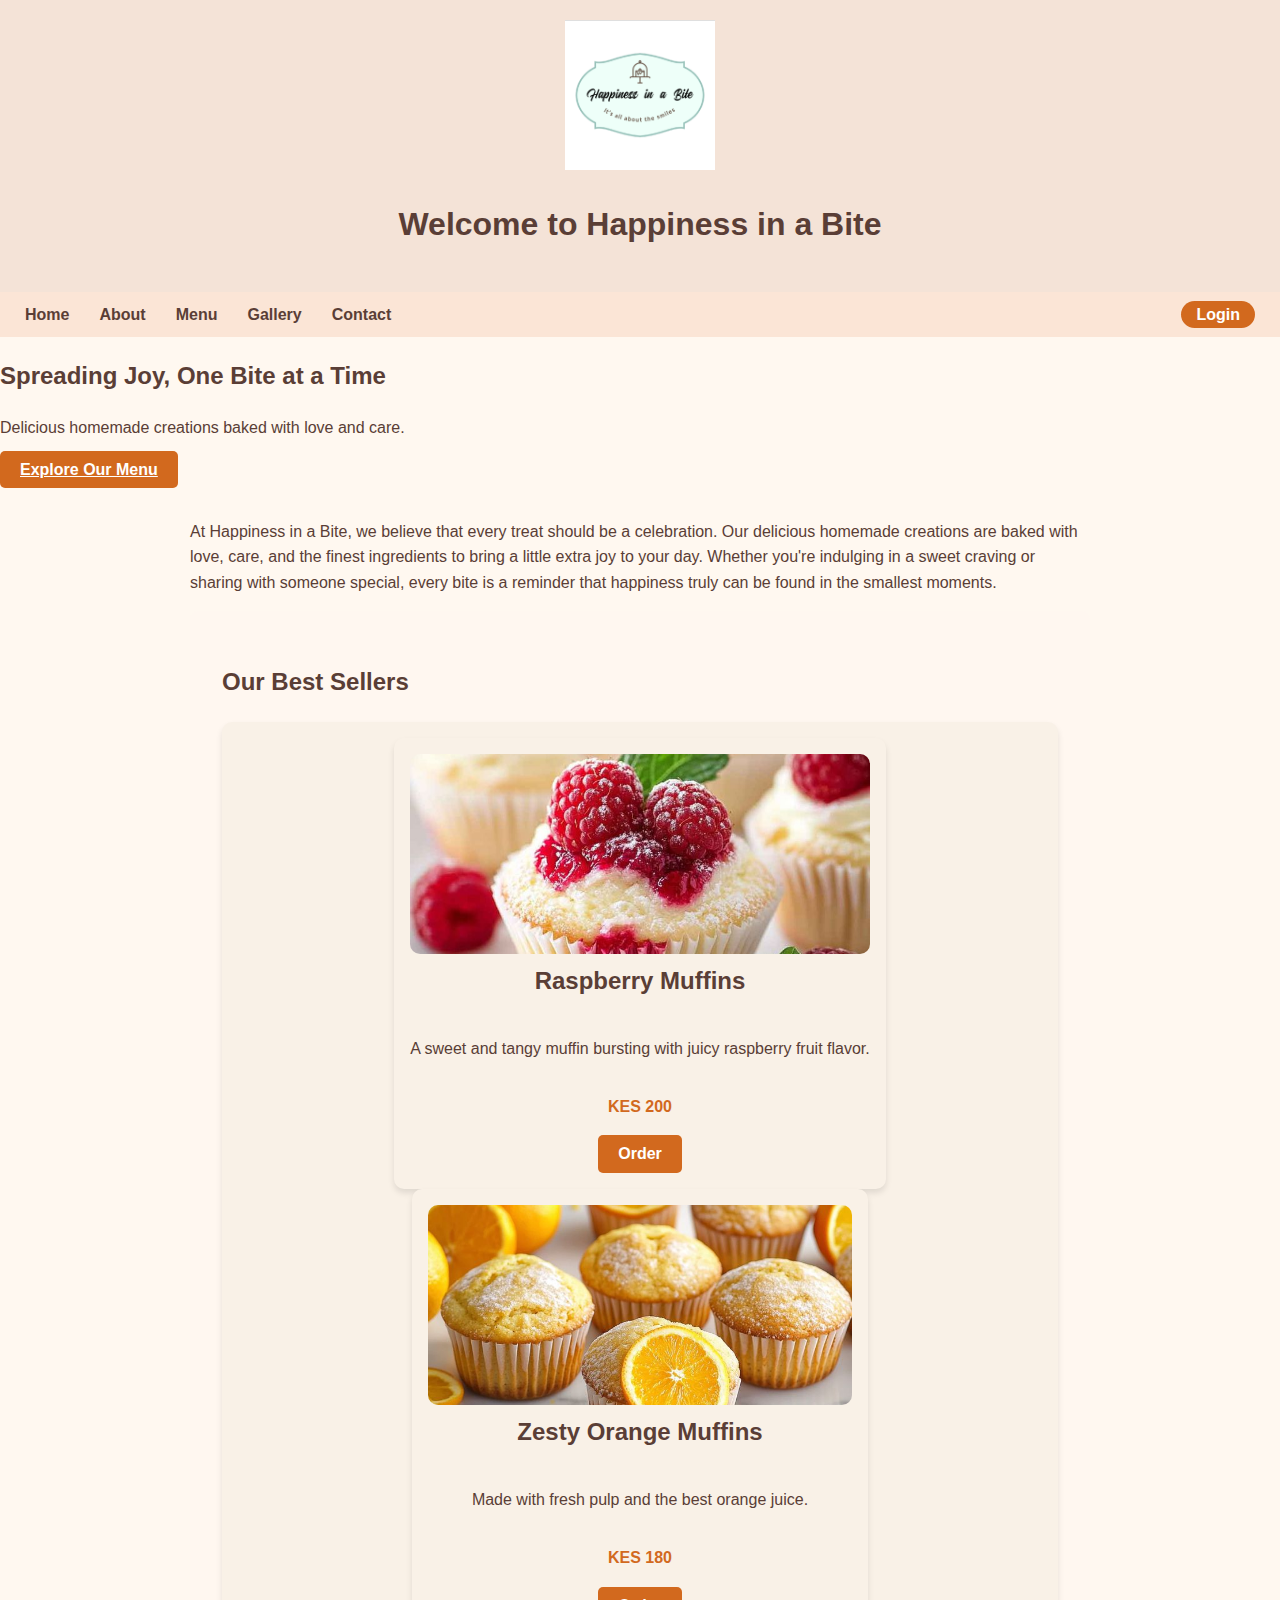
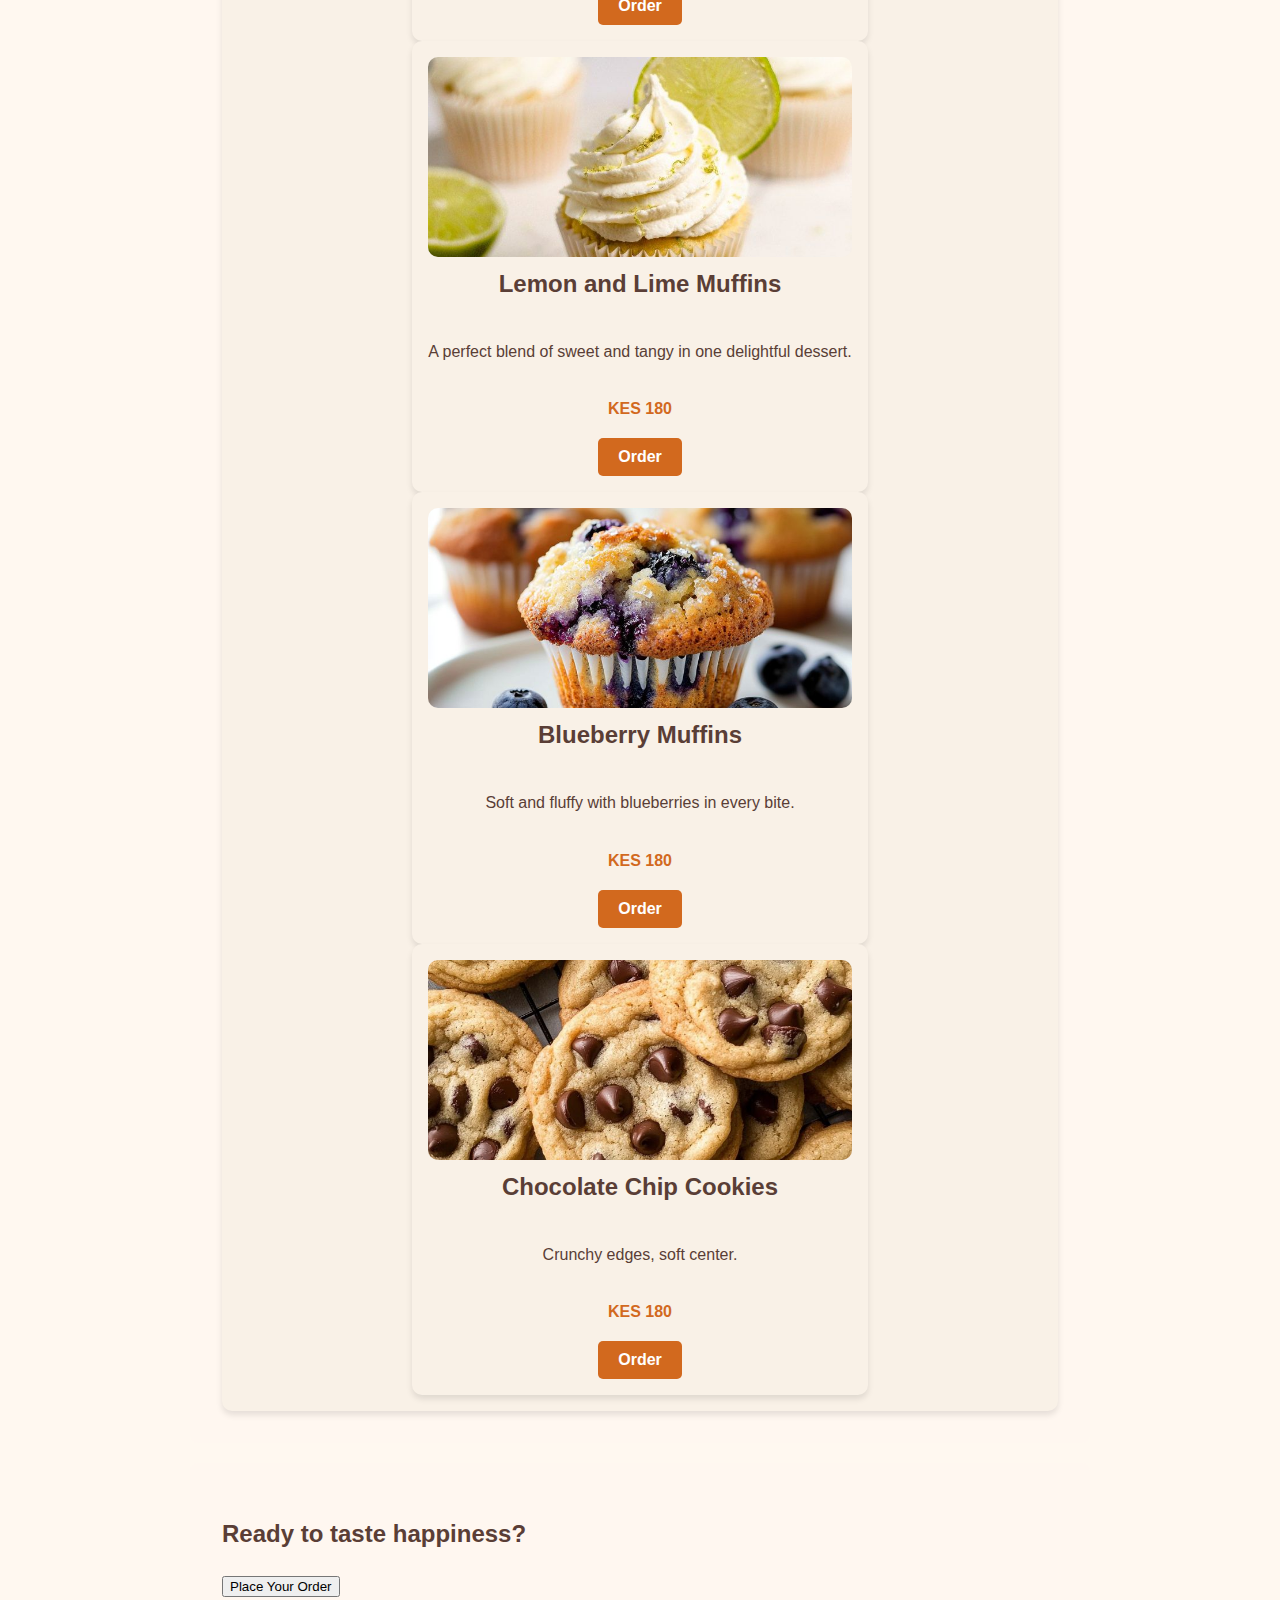
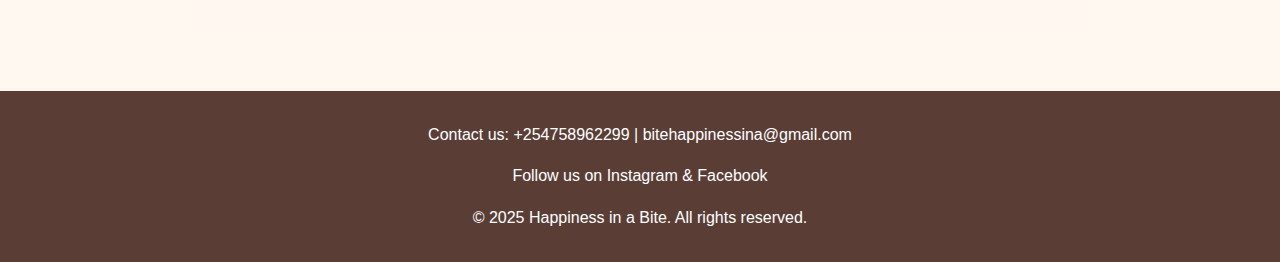
<file: index.html>
<!DOCTYPE html>
<html lang="en">
<head>
    <meta charset="UTF-8" />
    <title>Happiness in a Bite</title>
    <link rel="stylesheet" href="style.css" />
</head>
<body>
<header>
    <img src="logo.jpg" alt="Happiness in a Bite Logo" class="logo" />
    <h1>Welcome to Happiness in a Bite</h1>
</header>

<nav>
  <a href="index.html">Home</a>
  <a href="about.html">About</a>
  <a href="menu.html">Menu</a>
  <a href="gallery.html">Gallery</a>
  <a href="contact.html">Contact</a>
  
  <!-- Authentication Section -->
  <div class="nav-auth">
    <!-- Show ONLY when user is logged OUT -->
    <div class="nav-login">
      <a href="login.html">Login</a>
    </div>
    
    <!-- Show ONLY when user is logged IN -->
    <div class="user-profile">
      <div class="profile-icon">👤</div>
      <div class="profile-dropdown">
        <a href="account.html">My Orders</a>
        <a href="settings.html">Account Settings</a>
        <a href="logout.html">Log Out</a>
      </div>
    </div>
  </div>
</nav>

<section class="hero">
    <h2>Spreading Joy, One Bite at a Time</h2>
    <p>Delicious homemade creations baked with love and care.</p>
    <a href="menu.html" class="cta-button">Explore Our Menu</a>
</section>

<main>
    <section class="intro">
        <p>
            At Happiness in a Bite, we believe that every treat should be a celebration.
            Our delicious homemade creations are baked with love, care, and the finest ingredients
            to bring a little extra joy to your day. Whether you're indulging in a sweet craving
            or sharing with someone special, every bite is a reminder that happiness truly can
            be found in the smallest moments.
        </p>
    </section>

    <section class="section">
        <h2>Our Best Sellers</h2>
        <div class="products">
            <div class="product-card">
<article class="menu-item">
                <article class="menu-item">
            <img src="images/Buttermilk Raspberry Muffins - Dessert Hungry.jpeg" alt="Raspberry Muffins" />
            <h2>Raspberry Muffins</h2>
            <p>A sweet and tangy muffin bursting with juicy raspberry fruit flavor.</p>
            <p class="price">KES 200</p>
            <a href="order.html?item=Raspberry Muffins"><button>Order</button></a>
        </article>               
            <div class="product-card">
                <article class="menu-item">
            <img src="images/Delicious Orange Muffins Recipe.jpeg" alt="Zesty Orange Muffins" />
            <h2>Zesty Orange Muffins</h2>
            <p>Made with fresh pulp and the best orange juice.</p>
            <p class="price">KES 180</p>
            <a href="order.html?item=Zesty Orange Muffins"><button>Order</button></a>
        </article> 
            <div class="product-card">
               <article class="menu-item">
            <img src="images/Private Site.jpeg" alt="Lemon and Lime Muffins" />
            <h2>Lemon and Lime Muffins</h2>
            <p>A perfect blend of sweet and tangy in one delightful dessert.</p>
            <p class="price">KES 180</p>
            <a href="order.html?item=Lemon and Lime Muffins"><button>Order</button></a>
        </article>
            <div class="product-card">
                <article class="menu-item">
            <img src="images/Easy Blueberry Muffins Recipe - dailyrecipestips_com.jpeg" alt="Blueberry Muffins" />
            <h2>Blueberry Muffins</h2>
            <p>Soft and fluffy with blueberries in every bite.</p>
            <p class="price">KES 180</p>
            <a href="order.html?item=Blueberry Muffins"><button>Order</button></a>
        </article>
            <div class="product-card">
                <article class="menu-item">
            <img src="images/Chewy Chocolate Chip Cookies.jpeg" alt="Chocolate Chip Cookies" />
            <h2>Chocolate Chip Cookies</h2>
            <p>Crunchy edges, soft center.</p>
            <p class="price">KES 180</p>
            <a href="order.html?item=Chocolate Chip Cookies"><button>Order</button></a>
        </article>
        </div>
    </section>

    <section class="section cta">
        <h2>Ready to taste happiness?</h2>
        <a href="order.html?item=Chocolate Chip Cookies"><button>Place Your Order</button></a>
    </section>
</main>

<footer>
    <p>Contact us: +254758962299 | bitehappinessina@gmail.com</p>
    <p>Follow us on Instagram &amp; Facebook</p>
    <p>&copy; 2025 Happiness in a Bite. All rights reserved.</p>
</footer>
</body>
</html>
</file>
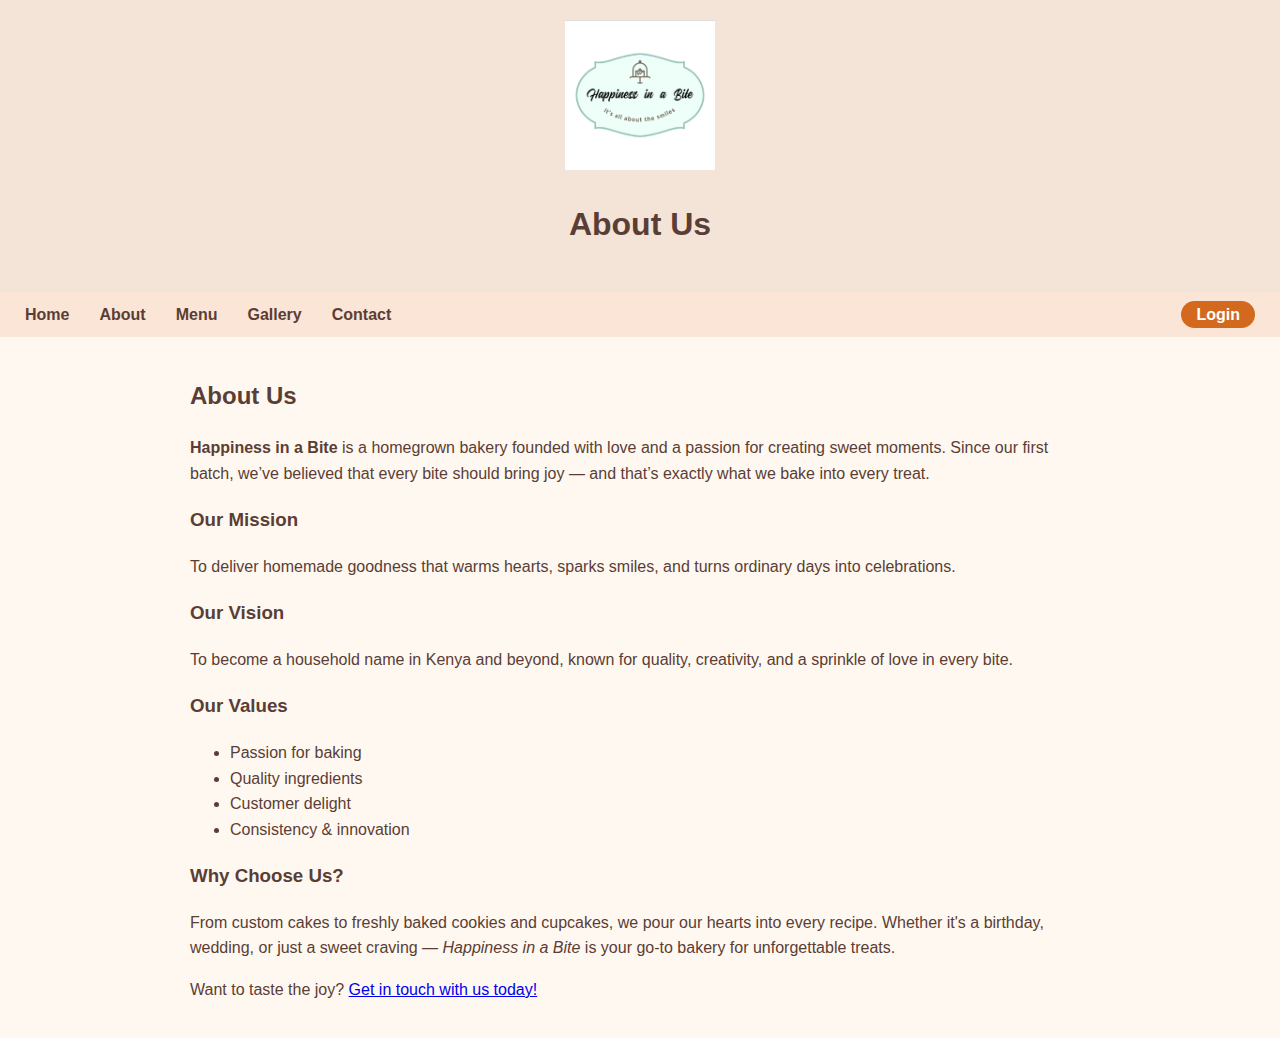
<file: about.html>
<!DOCTYPE html>
<html lang="en">
<head>
  <meta charset="UTF-8" />
  <meta name="viewport" content="width=device-width, initial-scale=1" />
  <title>About Us - Happiness in a Bite</title>
  <link rel="stylesheet" href="style.css" />
</head>
<body>
  <header>
    <img src="logo.jpg" alt="Happiness in a Bite Logo" class="logo" />
    <h1>About Us</h1>
  </header>

  <nav>
  <a href="index.html">Home</a>
  <a href="about.html">About</a>
  <a href="menu.html">Menu</a>
  <a href="gallery.html">Gallery</a>
  <a href="contact.html">Contact</a>
  
  <!-- Authentication Section -->
  <div class="nav-auth">
    <!-- Show ONLY when user is logged OUT -->
    <div class="nav-login">
      <a href="login.html">Login</a>
    </div>
    
    <!-- Show ONLY when user is logged IN -->
    <div class="user-profile">
      <div class="profile-icon">👤</div>
      <div class="profile-dropdown">
        <a href="account.html">My Orders</a>
        <a href="settings.html">Account Settings</a>
        <a href="logout.html">Log Out</a>
      </div>
    </div>
  </div>
</nav>

  <main>
    <section id="about-us" class="about-section">
      <h2 class="section-title">About Us</h2>
      <p>
        <strong>Happiness in a Bite</strong> is a homegrown bakery founded with love and a passion for creating sweet moments. Since our first batch, we’ve believed that every bite should bring joy — and that’s exactly what we bake into every treat.
      </p>

      <h3 class="subheading">Our Mission</h3>
      <p>
        To deliver homemade goodness that warms hearts, sparks smiles, and turns ordinary days into celebrations.
      </p>

      <h3 class="subheading">Our Vision</h3>
      <p>
        To become a household name in Kenya and beyond, known for quality, creativity, and a sprinkle of love in every bite.
      </p>

      <h3 class="subheading">Our Values</h3>
      <ul>
        <li>Passion for baking</li>
        <li>Quality ingredients</li>
        <li>Customer delight</li>
        <li>Consistency &amp; innovation</li>
      </ul>

      <h3 class="subheading">Why Choose Us?</h3>
      <p>
        From custom cakes to freshly baked cookies and cupcakes, we pour our hearts into every recipe. Whether it's a birthday, wedding, or just a sweet craving — <em>Happiness in a Bite</em> is your go-to bakery for unforgettable treats.
      </p>

      <p>
        Want to taste the joy? <a href="contact.html" class="contact-link">Get in touch with us today!</a>
      </p>
    </section>
  </main>
</body>
</html>
</file>
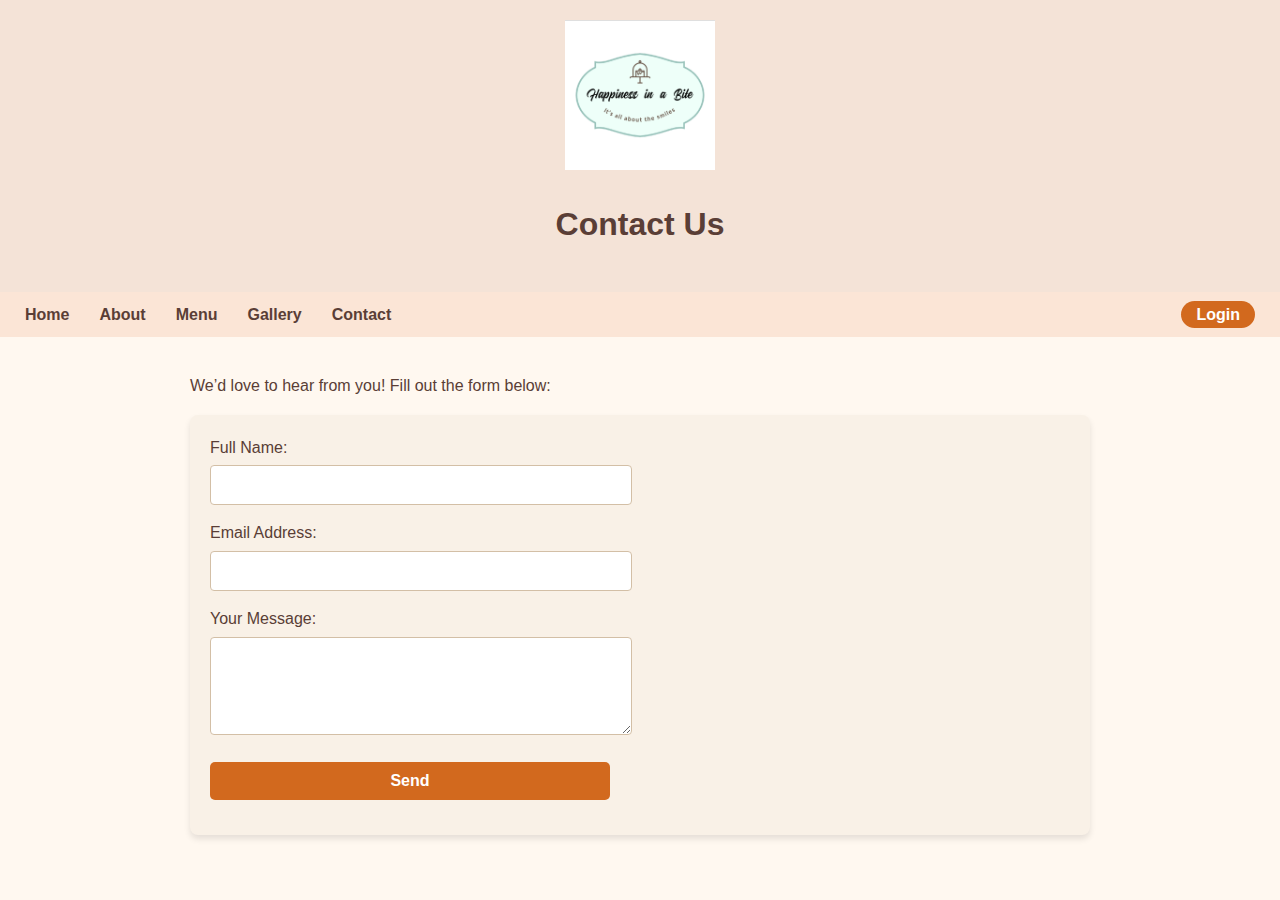
<file: contact.html>
<!DOCTYPE html>
<html>
<head>
    <title>Contact Us - Happiness in a Bite</title>
    <link rel="stylesheet" href="style.css">
</head>
<body>
<header>
    <img src="logo.jpg" alt="Logo" class="logo">
    <h1>Contact Us</h1>
</header>

<nav>
  <a href="index.html">Home</a>
  <a href="about.html">About</a>
  <a href="menu.html">Menu</a>
  <a href="gallery.html">Gallery</a>
  <a href="contact.html">Contact</a>
  
  <!-- Authentication Section -->
  <div class="nav-auth">
    <!-- Show ONLY when user is logged OUT -->
    <div class="nav-login">
      <a href="login.html">Login</a>
    </div>
    
    <!-- Show ONLY when user is logged IN -->
    <div class="user-profile">
      <div class="profile-icon">👤</div>
      <div class="profile-dropdown">
        <a href="account.html">My Orders</a>
        <a href="settings.html">Account Settings</a>
        <a href="logout.html">Log Out</a>
      </div>
    </div>
  </div>
</nav>

<main>
    <p>We’d love to hear from you! Fill out the form below:</p>
    <form>
        <label for="name">Full Name:</label><br>
        <input type="text" id="name" name="name"><br>
        <label for="email">Email Address:</label><br>
        <input type="email" id="email" name="email"><br>
        <label for="message">Your Message:</label><br>
        <textarea id="message" name="message" rows="4" cols="40"></textarea><br>
        <input type="submit" value="Send">
    </form>
</main>
</body>
</html>
</file>
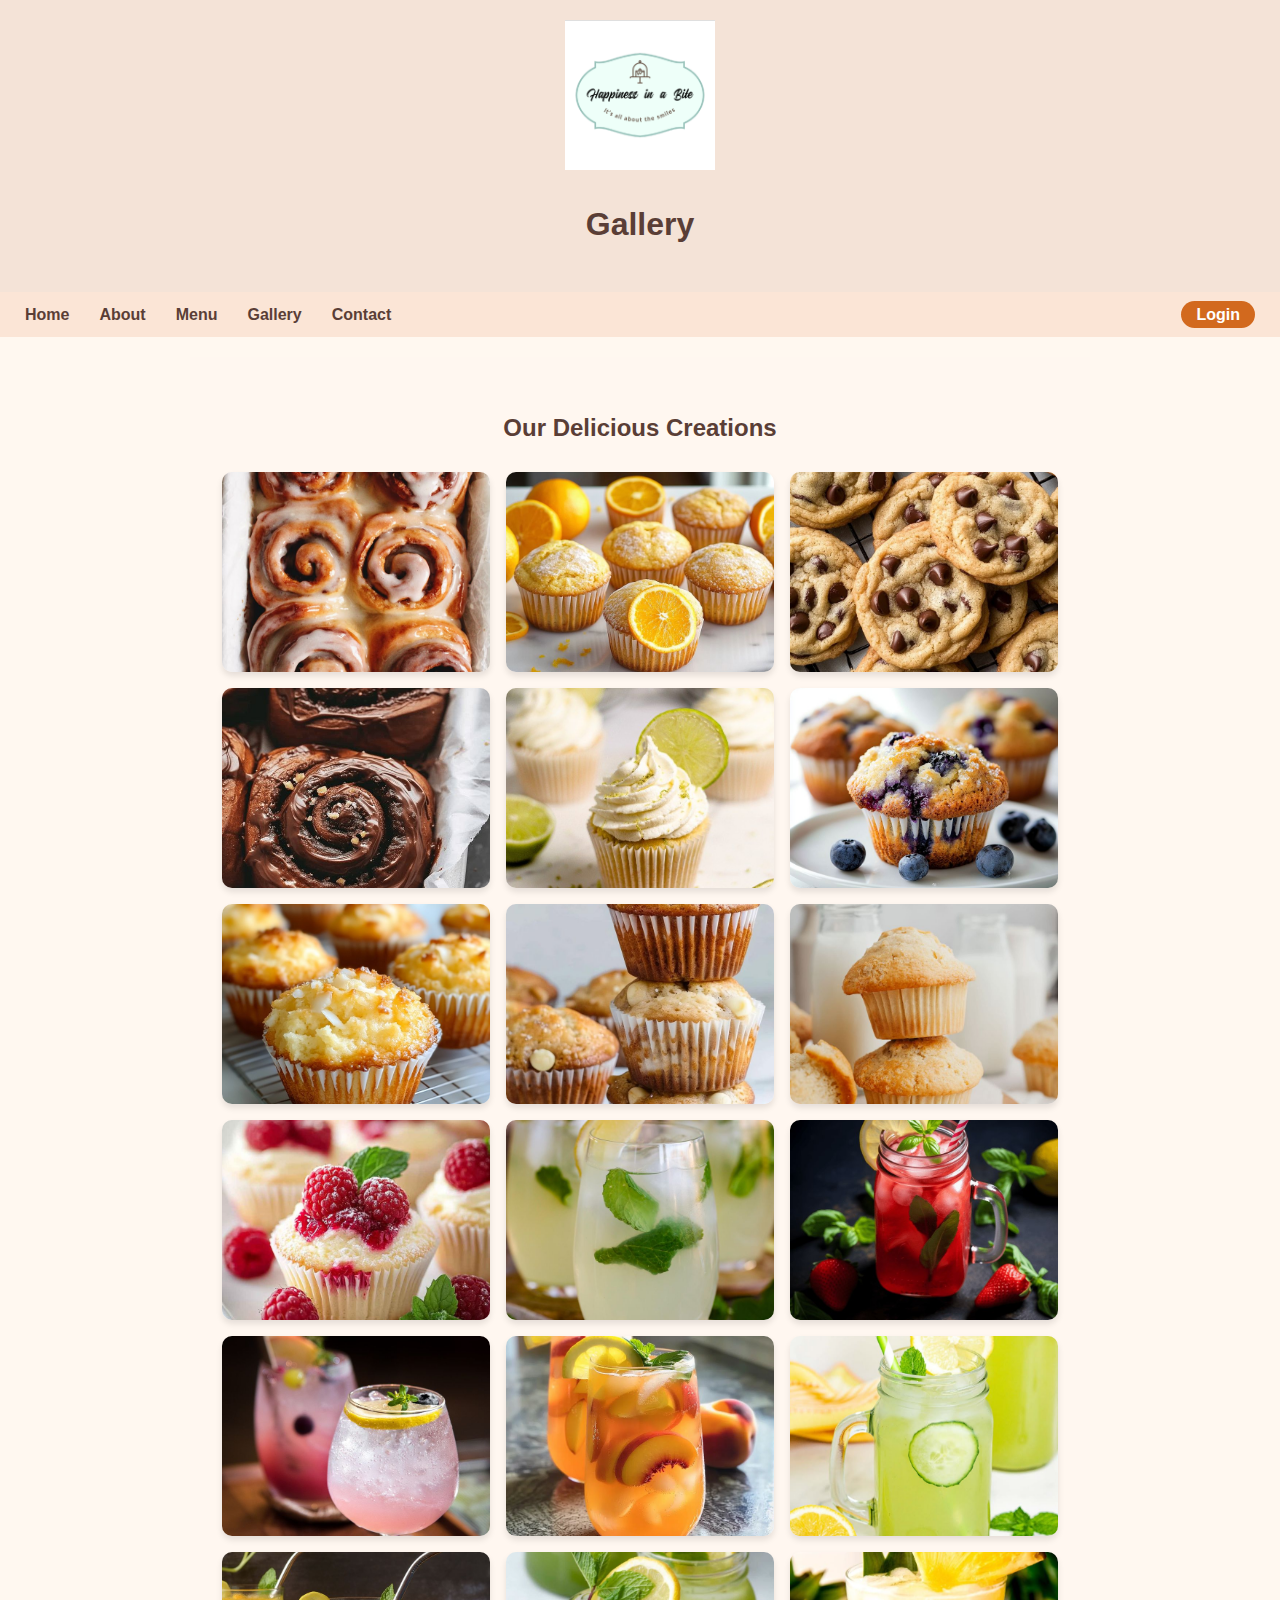
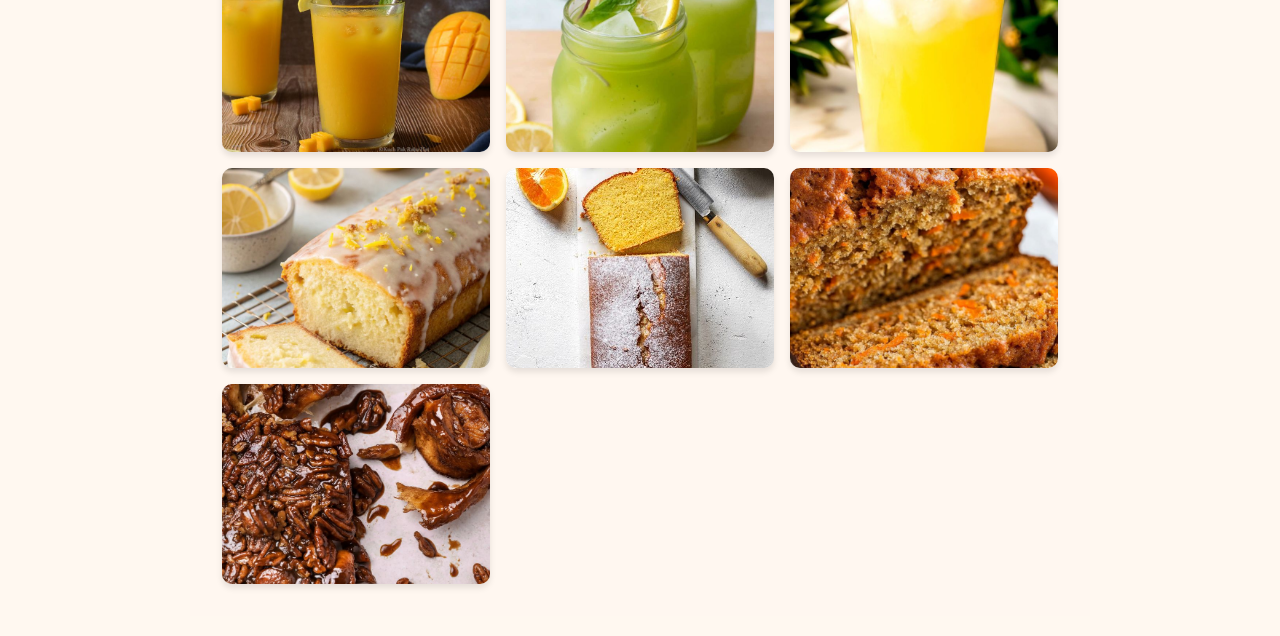
<file: gallery.html>
<!DOCTYPE html>
<html lang="en">
<head>
    <meta charset="UTF-8" />
    <title>Gallery - Happiness in a Bite</title>
    <link rel="stylesheet" href="style.css" />
</head>
<body>
    <header>
        <img src="logo.jpg" alt="Happiness in a Bite Logo" class="logo" />
        <h1>Gallery</h1>
    </header>

    <nav>
  <a href="index.html">Home</a>
  <a href="about.html">About</a>
  <a href="menu.html">Menu</a>
  <a href="gallery.html">Gallery</a>
  <a href="contact.html">Contact</a>
  
  <!-- Authentication Section -->
  <div class="nav-auth">
    <!-- Show ONLY when user is logged OUT -->
    <div class="nav-login">
      <a href="login.html">Login</a>
    </div>
    
    <!-- Show ONLY when user is logged IN -->
    <div class="user-profile">
      <div class="profile-icon">👤</div>
      <div class="profile-dropdown">
        <a href="account.html">My Orders</a>
        <a href="settings.html">Account Settings</a>
        <a href="logout.html">Log Out</a>
      </div>
    </div>
  </div>
</nav>

    <main>
        <section class="gallery-section">
            <h2 class="section-title">Our Delicious Creations</h2>
            <div class="gallery-grid" role="list">
                <img src="images/The Only Cinnamon Rolls You Will Ever Need.jpeg" alt="Cinnamon rolls" class="gallery-img" role="listitem" />
                <img src="images/Delicious Orange Muffins Recipe.jpeg" alt="Orange muffins" class="gallery-img" role="listitem" />
                <img src="images/Chewy Chocolate Chip Cookies.jpeg" alt="Chocolate chip cookies" class="gallery-img" role="listitem" />
                <img src="images/Chocolate Cinnamon Rolls [130 Minutes].jpeg" alt="Chocolate cinnamon rolls" class="gallery-img" role="listitem" />
                <img src="images/Private Site.jpeg" alt="Lemon and lime muffins" class="gallery-img" role="listitem" />
                <img src="images/Easy Blueberry Muffins Recipe - dailyrecipestips_com.jpeg" alt="Blueberry muffins" class="gallery-img" role="listitem" />
                <img src="images/Coconut and Pineapple Cottage Cheese Muffins - skilledcooks.jpeg" alt="Pineapple and coconut muffins" class="gallery-img" role="listitem" />
                <img src="images/Easy White Chocolate Chip Muffins.jpeg" alt="White chocolate muffins" class="gallery-img" role="listitem" />
                <img src="images/Bakery Style Vanilla Muffins with Oil.jpeg" alt="Vanilla muffins" class="gallery-img" role="listitem" />
                <img src="images/Buttermilk Raspberry Muffins - Dessert Hungry.jpeg" alt="Raspberry muffins" class="gallery-img" role="listitem" />
                <img src="images/Refreshing Ginger Mint Lemonade.jpeg" alt="Ginger mint lemonade" class="gallery-img" role="listitem" />
                <img src="images/Strawberry Basil Lemonade [20 Minutes].jpeg" alt="Strawberry basil lemonade" class="gallery-img" role="listitem" />
                <img src="images/Strawberry Rose Lemonade Mocktail.jpeg" alt="Strawberry rose lemonade" class="gallery-img" role="listitem" />
                <img src="images/Peach Lemonade Recipe -.jpeg" alt="Peach lemonade" class="gallery-img" role="listitem" />
                <img src="images/Easy Cucumber Lemonade.jpeg" alt="Cucumber lemonade" class="gallery-img" role="listitem" />
                <img src="images/Mango Lemonade.jpeg" alt="Mango lemonade" class="gallery-img" role="listitem" />
                <img src="images/Mint Lemonade.jpeg" alt="Mint lemonade" class="gallery-img" role="listitem" />
                <img src="images/Easy Pineapple Lemonade.jpeg" alt="Pineapple lemonade" class="gallery-img" role="listitem" />
                <img src="images/Lemon Glaze Loaf.jpeg" alt="Lemon loaf cake" class="gallery-img" role="listitem" />
                <img src="images/Orange loaf cake.jpeg" alt="Orange loaf cake" class="gallery-img" role="listitem" />
                <img src="images/Easy Homemade Carrot Bread.jpeg" alt="Carrot loaf cake" class="gallery-img" role="listitem" />
                <img src="images/Sticky maple and pecan cinnamon rolls (1).jpeg" alt="Sticky maple and pecan cinnamon rolls" class="gallery-img" role="listitem" />
            </div>
        </section>
    </main>
</body>
</html>
</file>
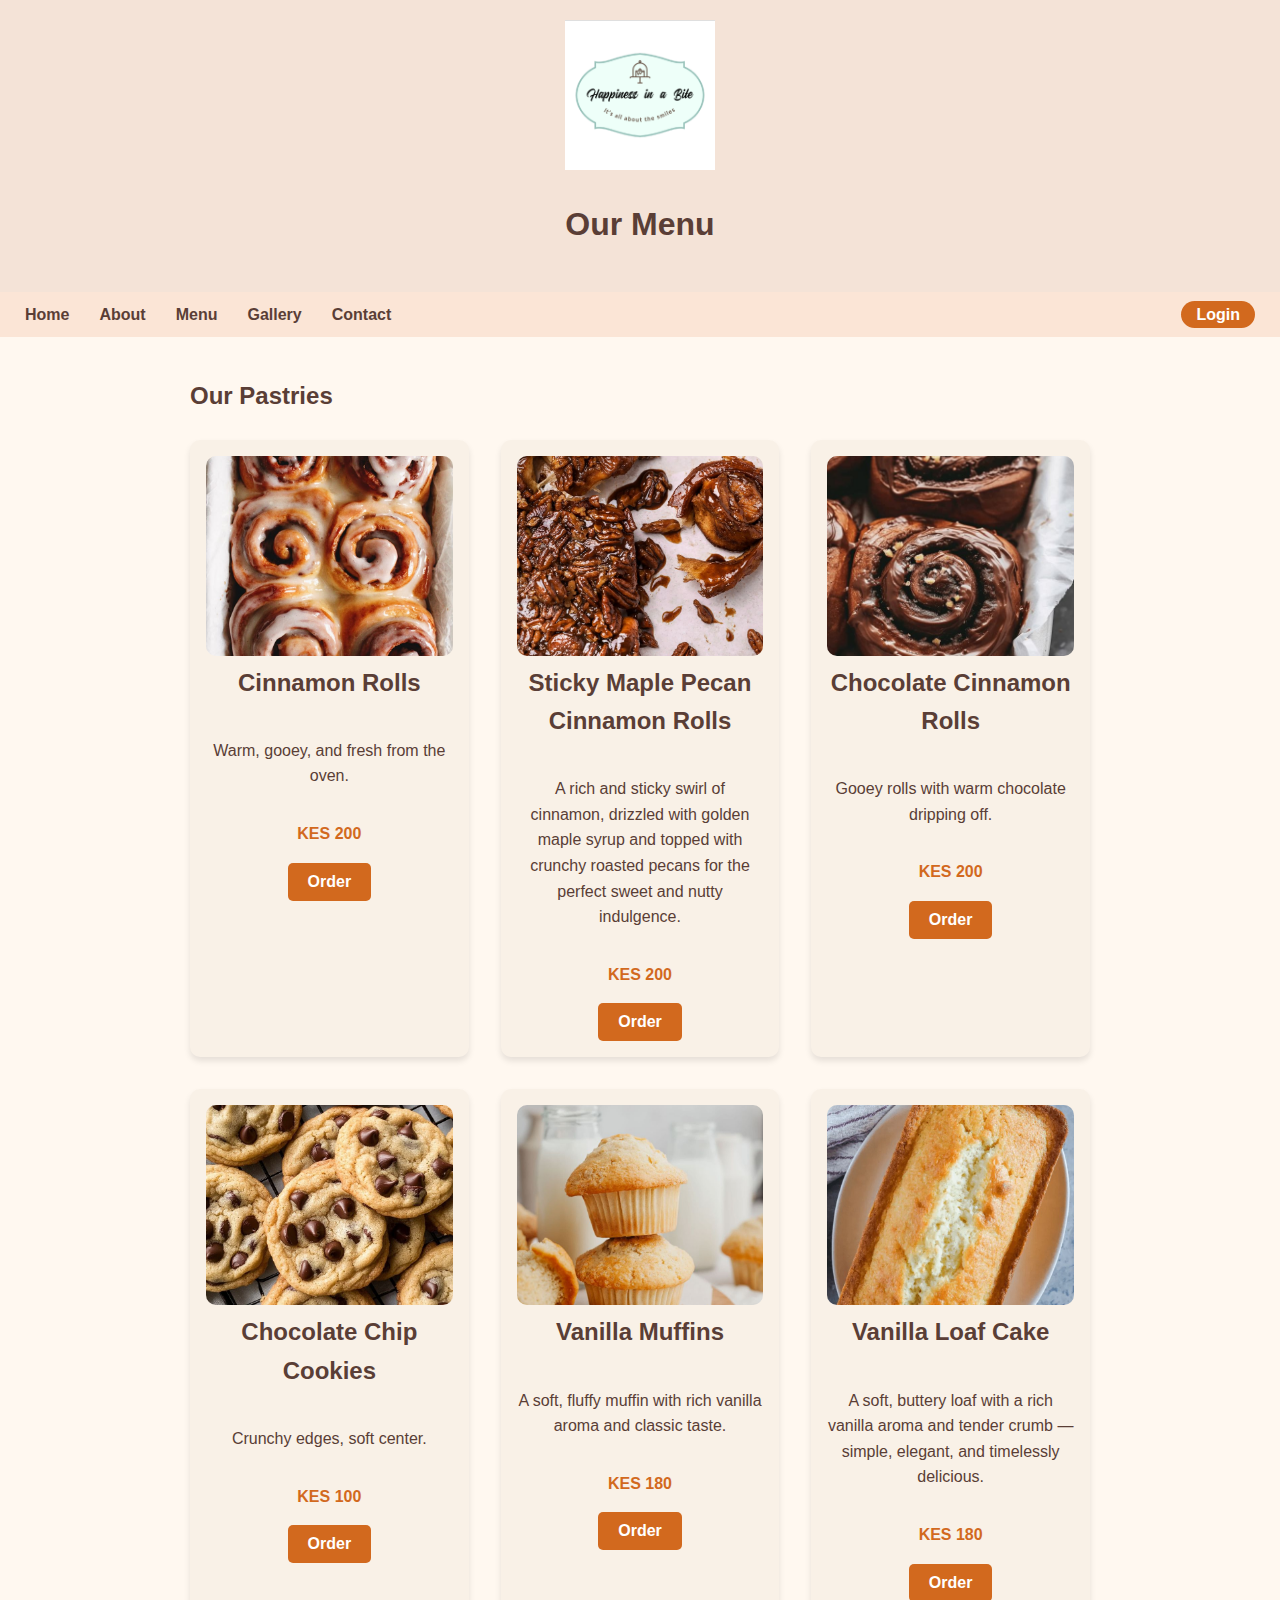
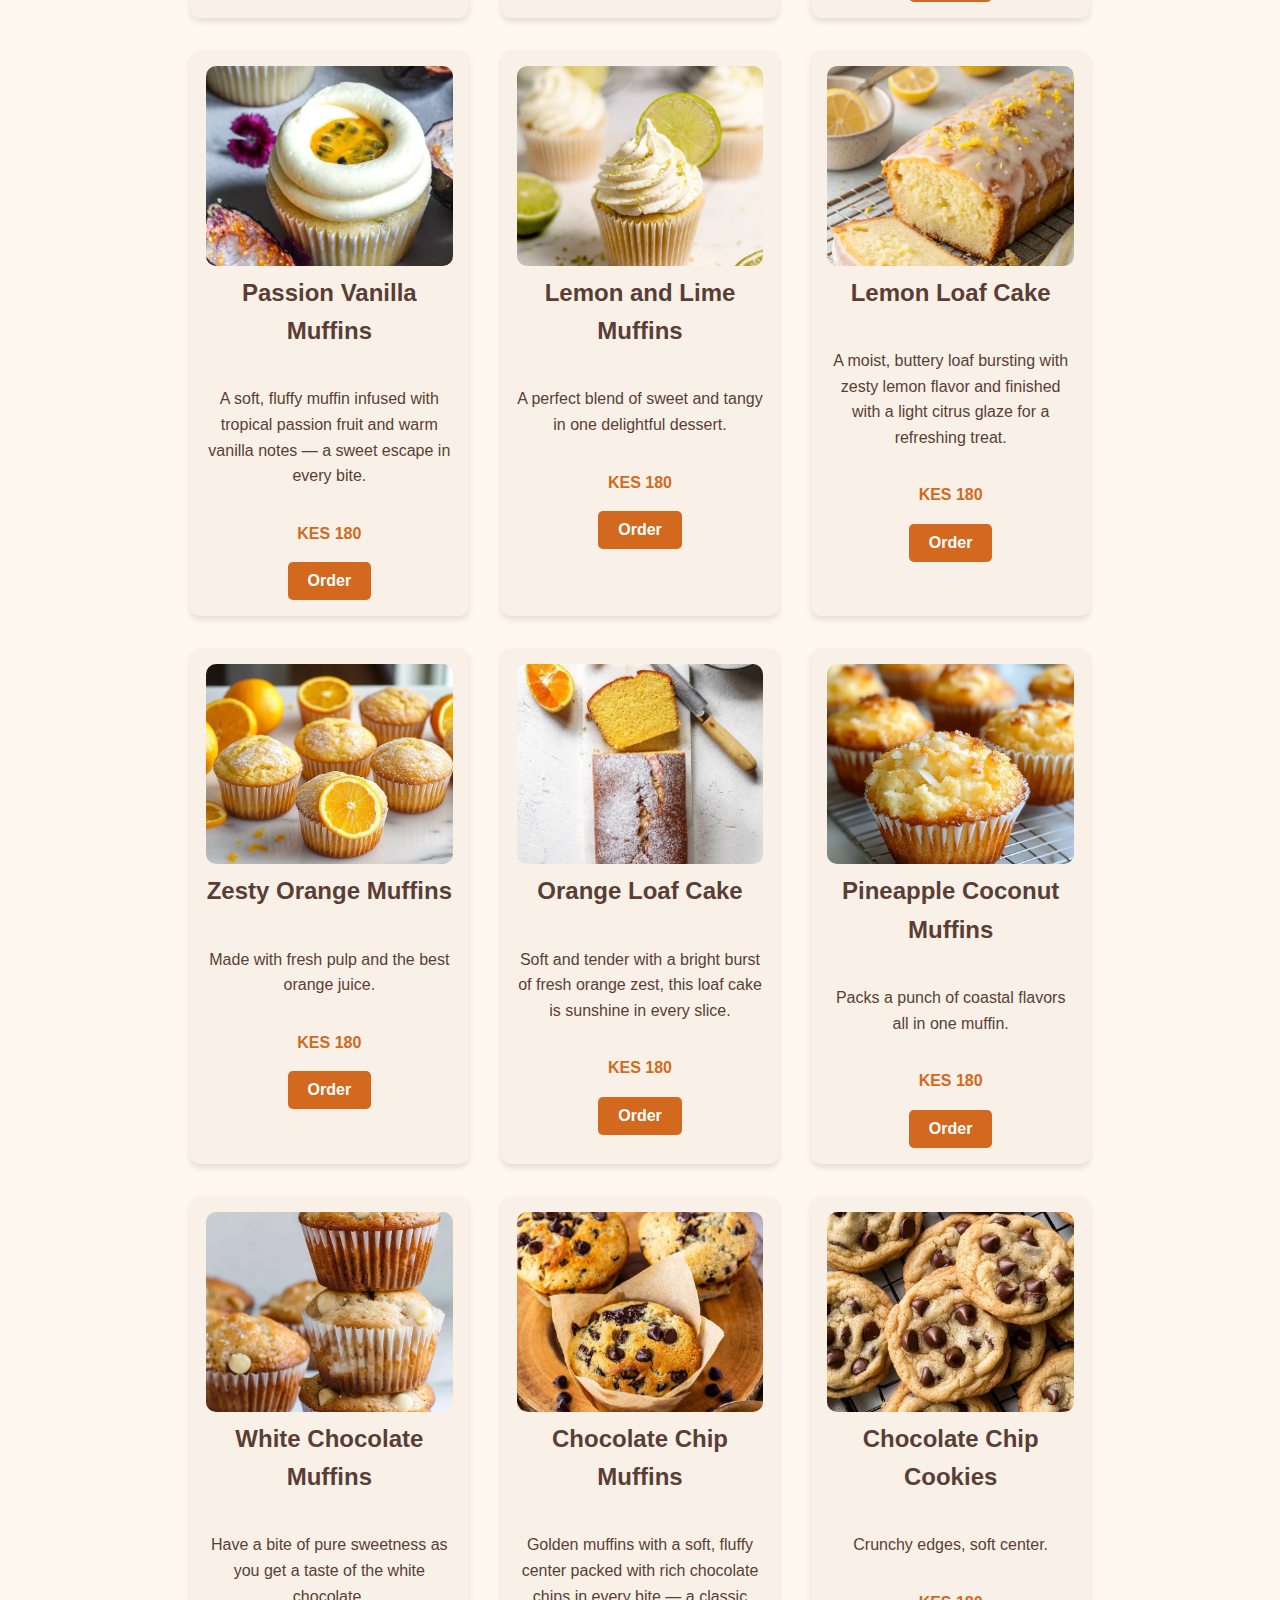
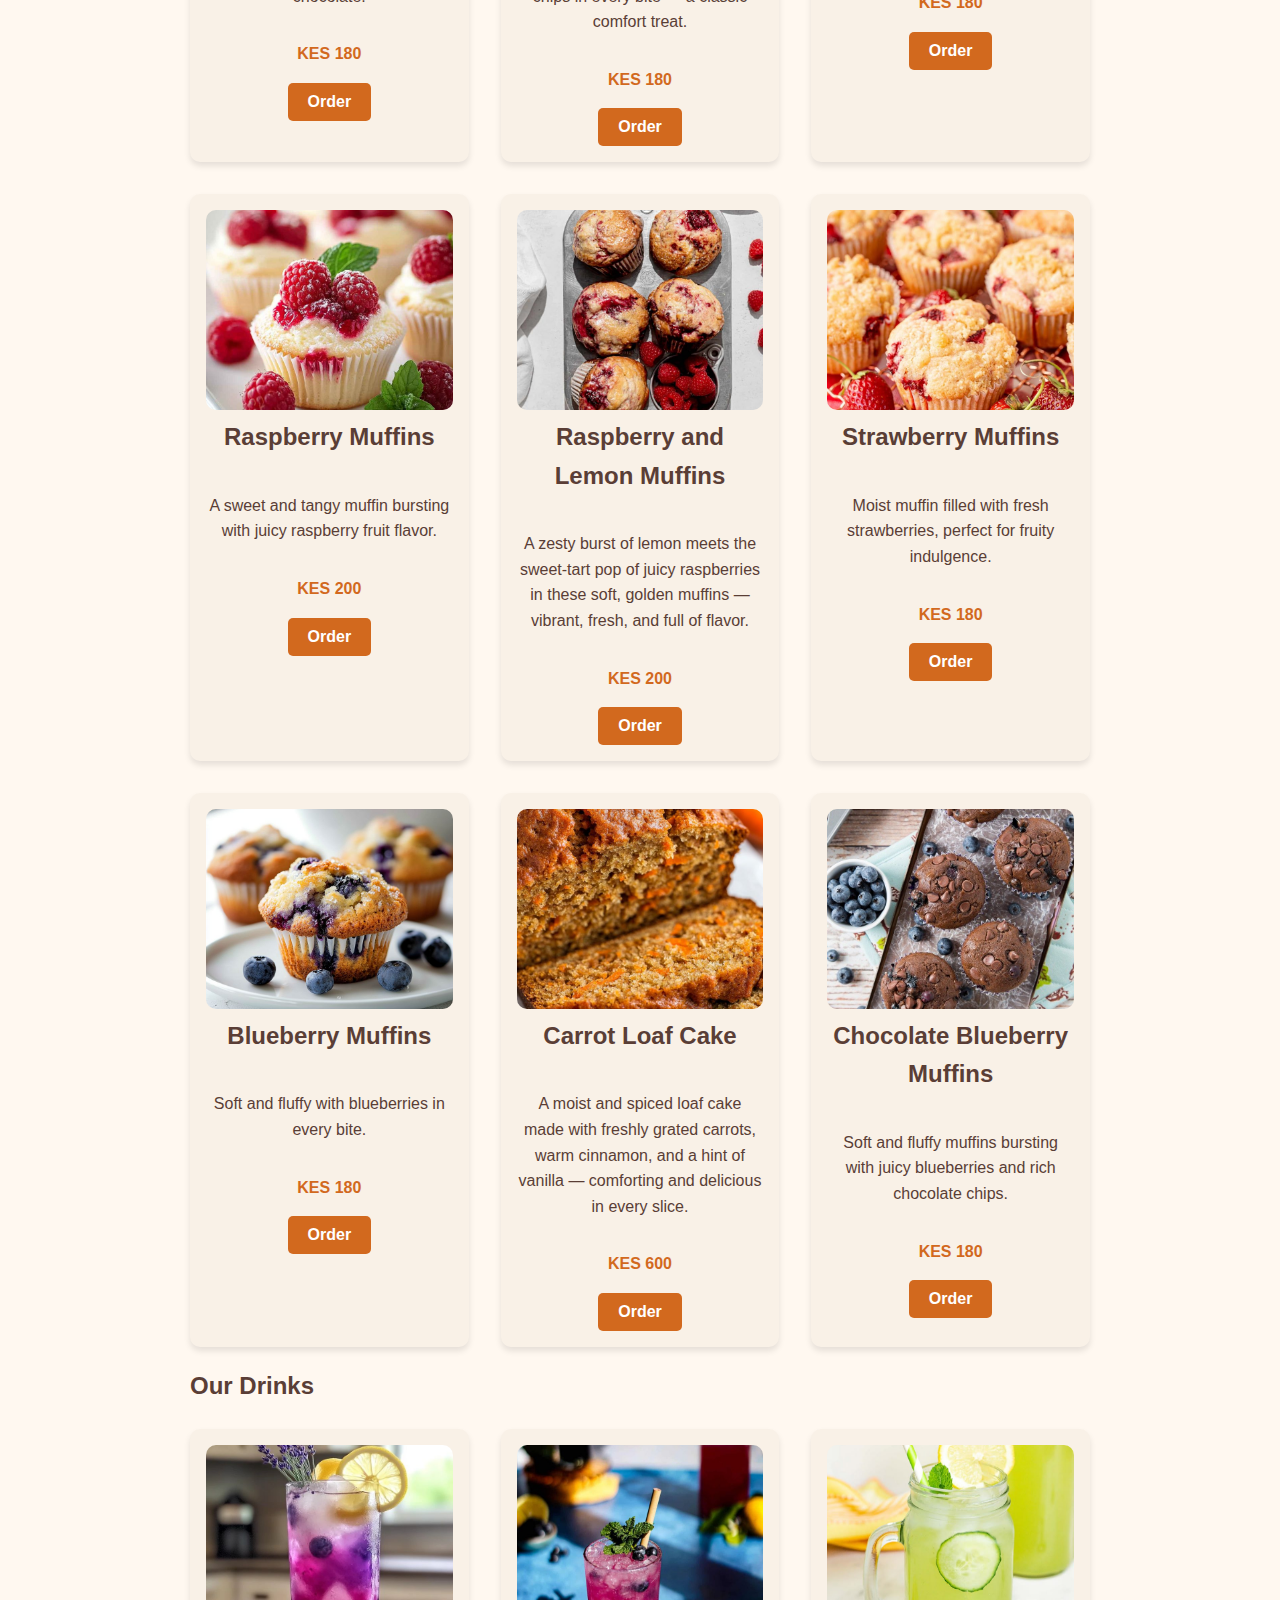
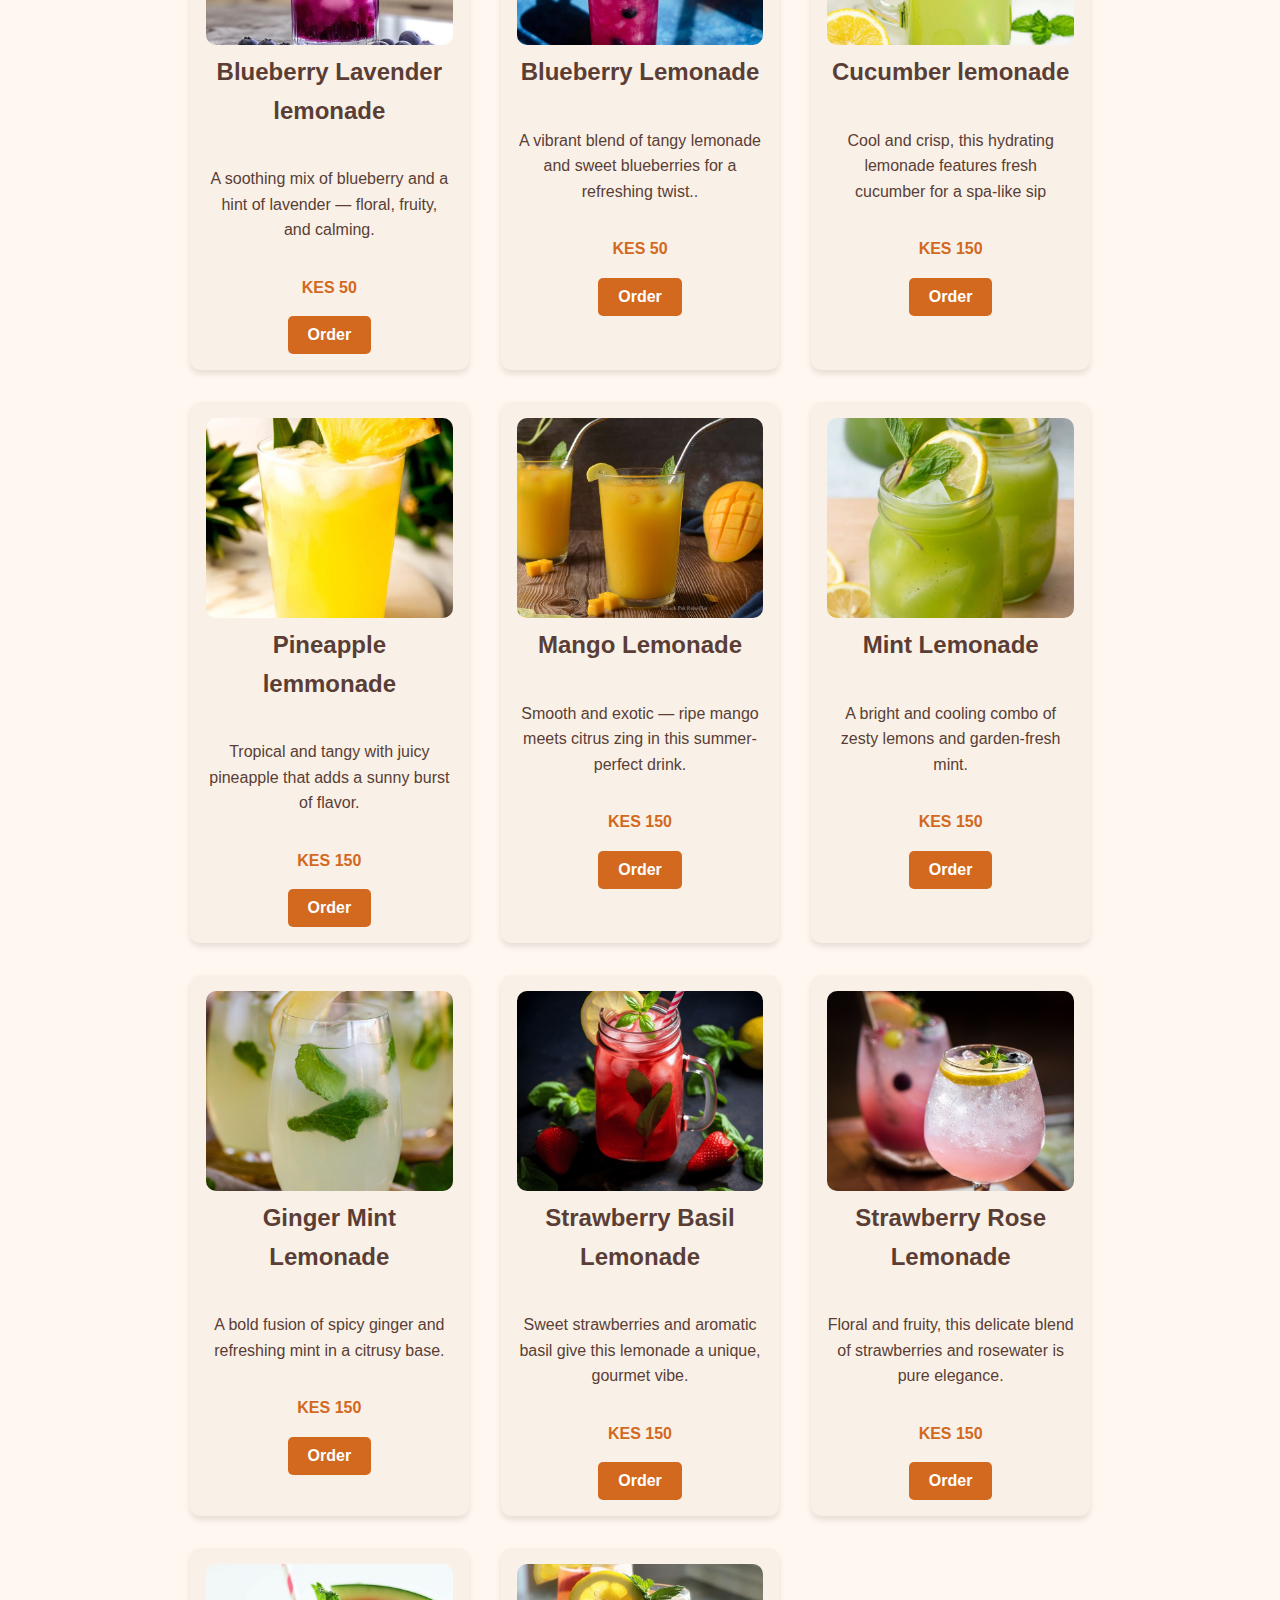
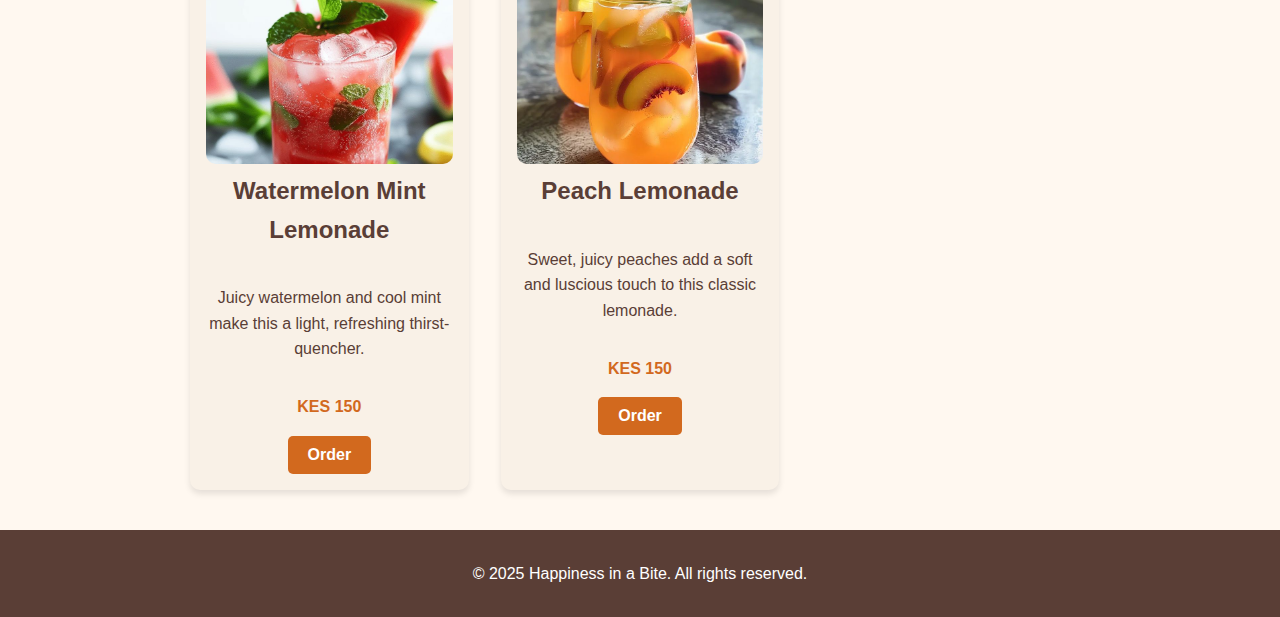
<file: menu.html>
<!DOCTYPE html>
<html lang="en">
<head>
    <meta charset="UTF-8" />
    <meta name="viewport" content="width=device-width, initial-scale=1" />
    <title>Our Menu - Happiness in a Bite</title>
    <link rel="stylesheet" href="style.css" />
</head>
<body>
<header>
    <img src="logo.jpg" alt="Happiness in a Bite Logo" class="logo" />
    <h1>Our Menu</h1>
</header>

<nav>
  <a href="index.html">Home</a>
  <a href="about.html">About</a>
  <a href="menu.html">Menu</a>
  <a href="gallery.html">Gallery</a>
  <a href="contact.html">Contact</a>
  
  <!-- Authentication Section -->
  <div class="nav-auth">
    <!-- Show ONLY when user is logged OUT -->
    <div class="nav-login">
      <a href="login.html">Login</a>
    </div>
    
    <!-- Show ONLY when user is logged IN -->
    <div class="user-profile">
      <div class="profile-icon">👤</div>
      <div class="profile-dropdown">
        <a href="account.html">My Orders</a>
        <a href="settings.html">Account Settings</a>
        <a href="logout.html">Log Out</a>
      </div>
    </div>
  </div>
</nav>

<main>
    <section aria-label="Baked Goods Menu">
        <h2>Our Pastries</h2>
        <div class="menu-grid">
            <article class="menu-item">
            <img src="images/The Only Cinnamon Rolls You Will Ever Need.jpeg" alt="Original Cinnamon Rolls" />
            <h2>Cinnamon Rolls</h2>
            <p>Warm, gooey, and fresh from the oven.</p>
            <p class="price">KES 200</p>
            <a href="order.html?item=Original Cinnamon Rolls"><button>Order</button></a>
        </article>

        <article class="menu-item">
            <img src="images/Sticky maple and pecan cinnamon rolls (1).jpeg" alt="Sticky Maple Pecan Cinnamon Rolls" />
            <h2>Sticky Maple Pecan Cinnamon Rolls</h2>
            <p>A rich and sticky swirl of cinnamon, drizzled with golden maple syrup and topped with crunchy roasted pecans for the perfect sweet and nutty indulgence.</p>
            <p class="price">KES 200</p>
            <a href="order.html?item=Sticky Maple Pecan Cinnamon Rolls"><button>Order</button></a>
        </article>

        <article class="menu-item">
            <img src="images/Chocolate Cinnamon Rolls [130 Minutes].jpeg" alt="Chocolate Cinnamon Rolls" />
            <h2>Chocolate Cinnamon Rolls</h2>
            <p>Gooey rolls with warm chocolate dripping off.</p>
            <p class="price">KES 200</p>
            <a href="order.html?item=Chocolate Cinnamon Rolls"><button>Order</button></a>
        </article>

        <article class="menu-item">
            <img src="images/Chewy Chocolate Chip Cookies.jpeg" alt="Chocolate Chip Cookies" />
            <h2>Chocolate Chip Cookies</h2>
            <p>Crunchy edges, soft center.</p>
            <p class="price">KES 100</p>
            <a href="order.html?item=Chocolate Chip Cookies"><button>Order</button></a>
        </article>

        <article class="menu-item">
            <img src="images/Bakery Style Vanilla Muffins with Oil.jpeg" alt="Vanilla Muffins" />
            <h2>Vanilla Muffins</h2>
            <p>A soft, fluffy muffin with rich vanilla aroma and classic taste.</p>
            <p class="price">KES 180</p>
            <a href="order.html?item=Vanilla Muffins"><button>Order</button></a>
        </article>

        <article class="menu-item">
            <img src="images/Vanilla Pound Cake Recipe.jpeg" alt="Vanilla Loaf Cake" />
            <h2>Vanilla Loaf Cake</h2>
            <p>A soft, buttery loaf with a rich vanilla aroma and tender crumb — simple, elegant, and timelessly delicious.</p>
            <p class="price">KES 180</p>
            <a href="order.html?item=Vanilla Loaf Cake"><button>Order</button></a>
        </article>

        <article class="menu-item">
            <img src="images/Passionfruit Cupcakes.jpeg" alt="Passion Vanilla Muffins" />
            <h2>Passion Vanilla Muffins</h2>
            <p>A soft, fluffy muffin infused with tropical passion fruit and warm vanilla notes — a sweet escape in every bite.</p>
            <p class="price">KES 180</p>
            <a href="order.html?item=Passion Vanilla Muffins"><button>Order</button></a>
        </article>

        <article class="menu-item">
            <img src="images/Private Site.jpeg" alt="Lemon and Lime Muffins" />
            <h2>Lemon and Lime Muffins</h2>
            <p>A perfect blend of sweet and tangy in one delightful dessert.</p>
            <p class="price">KES 180</p>
            <a href="order.html?item=Lemon and Lime Muffins"><button>Order</button></a>
        </article>

        <article class="menu-item">
            <img src="images/Lemon Glaze Loaf.jpeg" alt="Lemon Loaf Cake" />
            <h2>Lemon Loaf Cake</h2>
            <p>A moist, buttery loaf bursting with zesty lemon flavor and finished with a light citrus glaze for a refreshing treat.</p>
            <p class="price">KES 180</p>
            <a href="order.html?item=Lemon Loaf Cake"><button>Order</button></a>
        </article>

        <article class="menu-item">
            <img src="images/Delicious Orange Muffins Recipe.jpeg" alt="Zesty Orange Muffins" />
            <h2>Zesty Orange Muffins</h2>
            <p>Made with fresh pulp and the best orange juice.</p>
            <p class="price">KES 180</p>
            <a href="order.html?item=Zesty Orange Muffins"><button>Order</button></a>
        </article>

        <article class="menu-item">
            <img src="images/Orange loaf cake.jpeg" alt="Orange Loaf Cake" />
            <h2>Orange Loaf Cake</h2>
            <p>Soft and tender with a bright burst of fresh orange zest, this loaf cake is sunshine in every slice.</p>
            <p class="price">KES 180</p>
            <a href="order.html?item=Orange Loaf Cake"><button>Order</button></a>
        </article>

        <article class="menu-item">
            <img src="images/Coconut and Pineapple Cottage Cheese Muffins - skilledcooks.jpeg" alt="Pineapple Coconut Muffins" />
            <h2>Pineapple Coconut Muffins</h2>
            <p>Packs a punch of coastal flavors all in one muffin.</p>
            <p class="price">KES 180</p>
            <a href="order.html?item=Pineapple Coconut Muffins"><button>Order</button></a>
        </article>

        <article class="menu-item">
            <img src="images/Easy White Chocolate Chip Muffins.jpeg" alt="White Chocolate Muffins" />
            <h2>White Chocolate Muffins</h2>
            <p>Have a bite of pure sweetness as you get a taste of the white chocolate.</p>
            <p class="price">KES 180</p>
            <a href="order.html?item=White Chocolate Muffins"><button>Order</button></a>
        </article>

        <article class="menu-item">
            <img src="images/Chocolate Chip Muffin Recipe.jpeg" alt="Chocolate Chip Muffins" />
            <h2>Chocolate Chip Muffins</h2>
            <p>Golden muffins with a soft, fluffy center packed with rich chocolate chips in every bite — a classic comfort treat.</p>
            <p class="price">KES 180</p>
            <a href="order.html?item=Chocolate Chip Muffins"><button>Order</button></a>
        </article>

        <article class="menu-item">
            <img src="images/Chewy Chocolate Chip Cookies.jpeg" alt="Chocolate Chip Cookies" />
            <h2>Chocolate Chip Cookies</h2>
            <p>Crunchy edges, soft center.</p>
            <p class="price">KES 180</p>
            <a href="order.html?item=Chocolate Chip Cookies"><button>Order</button></a>
        </article>

        <article class="menu-item">
            <img src="images/Buttermilk Raspberry Muffins - Dessert Hungry.jpeg" alt="Raspberry Muffins" />
            <h2>Raspberry Muffins</h2>
            <p>A sweet and tangy muffin bursting with juicy raspberry fruit flavor.</p>
            <p class="price">KES 200</p>
            <a href="order.html?item=Raspberry Muffins"><button>Order</button></a>
        </article>

        <article class="menu-item">
            <img src="images/Lemon Raspberry Muffins.jpeg" alt="Raspberry and Lemon Muffins" />
            <h2>Raspberry and Lemon Muffins</h2>
            <p>A zesty burst of lemon meets the sweet-tart pop of juicy raspberries in these soft, golden muffins — vibrant, fresh, and full of flavor.</p>
            <p class="price">KES 200</p>
            <a href="order.html?item=Raspberry and Lemon Muffins"><button>Order</button></a>
        </article>

        <article class="menu-item">
            <img src="images/Strawberry Coffee Cake Muffins.jpeg" alt="Strawberry Muffins" />
            <h2>Strawberry Muffins</h2>
            <p>Moist muffin filled with fresh strawberries, perfect for fruity indulgence.</p>
            <p class="price">KES 180</p>
            <a href="order.html?item=Strawberry Muffins"><button>Order</button></a>
        </article>

        <article class="menu-item">
            <img src="images/Easy Blueberry Muffins Recipe - dailyrecipestips_com.jpeg" alt="Blueberry Muffins" />
            <h2>Blueberry Muffins</h2>
            <p>Soft and fluffy with blueberries in every bite.</p>
            <p class="price">KES 180</p>
            <a href="order.html?item=Blueberry Muffins"><button>Order</button></a>
        </article>

        <article class="menu-item">
            <img src="images/Easy Homemade Carrot Bread.jpeg" alt="Carrot Loaf Cake" />
            <h2>Carrot Loaf Cake</h2>
            <p>A moist and spiced loaf cake made with freshly grated carrots, warm cinnamon, and a hint of vanilla — comforting and delicious in every slice.</p>
            <p class="price">KES 600</p>
            <a href="order.html?item=Carrot Loaf Cake"><button>Order</button></a>
        </article>

        <article class="menu-item">
            <img src="images/Double Chocolate Blueberry Muffins - The Missing Lokness.jpeg" alt="Chocolate Blueberry Muffins" />
            <h2>Chocolate Blueberry Muffins</h2>
            <p>Soft and fluffy muffins bursting with juicy blueberries and rich chocolate chips.</p>
            <p class="price">KES 180</p>
            <a href="order.html?item=Chocolate Blueberry Muffins"><button>Order</button></a>
        </article>
        </div>
    </section>

    <section aria-label="Drinks Menu">
    <h2>Our Drinks</h2>
    <div class="menu-grid">
        <article class="menu-item">
            <img src="images/Blueberry Lavender Lemonade.jpeg" alt="Blueberry Lavender Lemonade" />
            <h2>Blueberry Lavender lemonade</h2>
            <p>A soothing mix of blueberry and a hint of lavender — floral, fruity, and calming.</p>
            <p class="price">KES 50</p>
            <a href="order.html?item=Blueberry Lavender Lemonade"><button>Order</button></a>
        </article>

        <article class="menu-item">
            <img src="images/Blueberry Lemonade (with Homemade Blueberry Syrup).jpeg" alt="Blueberry Lemonade" />
            <h2>Blueberry Lemonade</h2>
            <p>A vibrant blend of tangy lemonade and sweet blueberries for a refreshing twist..</p>
            <p class="price">KES 50</p>
            <a href="order.html?item=Blueberry Lemonade"><button>Order</button></a>
        </article>

        <article class="menu-item">
            <img src="images/Easy Cucumber Lemonade.jpeg" alt="Cucumber Lemonade" />
            <h2>Cucumber lemonade</h2>
            <p>Cool and crisp, this hydrating lemonade features fresh cucumber for a spa-like sip</p>
            <p class="price">KES 150</p>
            <a href="order.html?item=Cucumber Lemonade"><button>Order</button></a>
        </article>

        <article class="menu-item">
            <img src="images/Easy Pineapple Lemonade.jpeg" alt="Pineapple Lemonade" />
            <h2>Pineapple lemmonade</h2>
            <p>Tropical and tangy with juicy pineapple that adds a sunny burst of flavor.</p>
            <p class="price">KES 150</p>
            <a href="order.html?item=Pineapple Lemonade"><button>Order</button></a>
        </article>

        <article class="menu-item">
            <img src="images/Mango Lemonade.jpeg" alt="Mango Lemonade" />
            <h2>Mango Lemonade</h2>
            <p>Smooth and exotic — ripe mango meets citrus zing in this summer-perfect drink.</p>
            <p class="price">KES 150</p>
            <a href="order.html?item=Mango Lemonade"><button>Order</button></a>
        </article>

        <article class="menu-item">
            <img src="images/Mint Lemonade.jpeg" alt="Mint Lemonade" />
            <h2>Mint Lemonade</h2>
            <p>A bright and cooling combo of zesty lemons and garden-fresh mint.</p>
            <p class="price">KES 150</p>
            <a href="order.html?item=Mint Lemonade"><button>Order</button></a>
        </article>

        <article class="menu-item">
            <img src="images/Refreshing Ginger Mint Lemonade.jpeg" alt="Ginger mint Lemonade" />
            <h2>Ginger Mint Lemonade</h2>
            <p>A bold fusion of spicy ginger and refreshing mint in a citrusy base.</p>
            <p class="price">KES 150</p>
            <a href="order.html?item=Ginger Mint Lemonade"><button>Order</button></a>
        </article>

        <article class="menu-item">
            <img src="images/Strawberry Basil Lemonade [20 Minutes].jpeg" alt="Strawberry Basil Lemonade" />
            <h2>Strawberry Basil Lemonade</h2>
            <p>Sweet strawberries and aromatic basil give this lemonade a unique, gourmet vibe.</p>
            <p class="price">KES 150</p>
            <a href="order.html?item=Strawberry Basil Lemonade"><button>Order</button></a>
        </article>

        <article class="menu-item">
            <img src="images/Strawberry Rose Lemonade Mocktail.jpeg" alt="Strawberry Rose Lemonade" />
            <h2>Strawberry Rose Lemonade</h2>
            <p>Floral and fruity, this delicate blend of strawberries and rosewater is pure elegance.</p>
            <p class="price">KES 150</p>
            <a href="order.html?item=Strawberry Rose Lemonade"><button>Order</button></a>
        </article>

        <article class="menu-item">
            <img src="images/Watermelon Mint Lemonade [20 Minutes].jpeg" alt="Watermelon mint lemonade" />
            <h2>Watermelon Mint Lemonade</h2>
            <p>Juicy watermelon and cool mint make this a light, refreshing thirst-quencher.</p>
            <p class="price">KES 150</p>
            <a href="order.html?item=Watermelon Mint Lemonade"><button>Order</button></a>
        </article>

        <article class="menu-item">
            <img src="images/Peach Lemonade Recipe -.jpeg" alt="Peach Lemonade" />
            <h2>Peach Lemonade</h2>
            <p>Sweet, juicy peaches add a soft and luscious touch to this classic lemonade.</p>
            <p class="price">KES 150</p>
            <a href="order.html?item=Peach Lemonade"><button>Order</button></a>
        </article>
    </section>
</main>

<footer>
    <p>© 2025 Happiness in a Bite. All rights reserved.</p>
</footer>
</body>
</html>
</file>
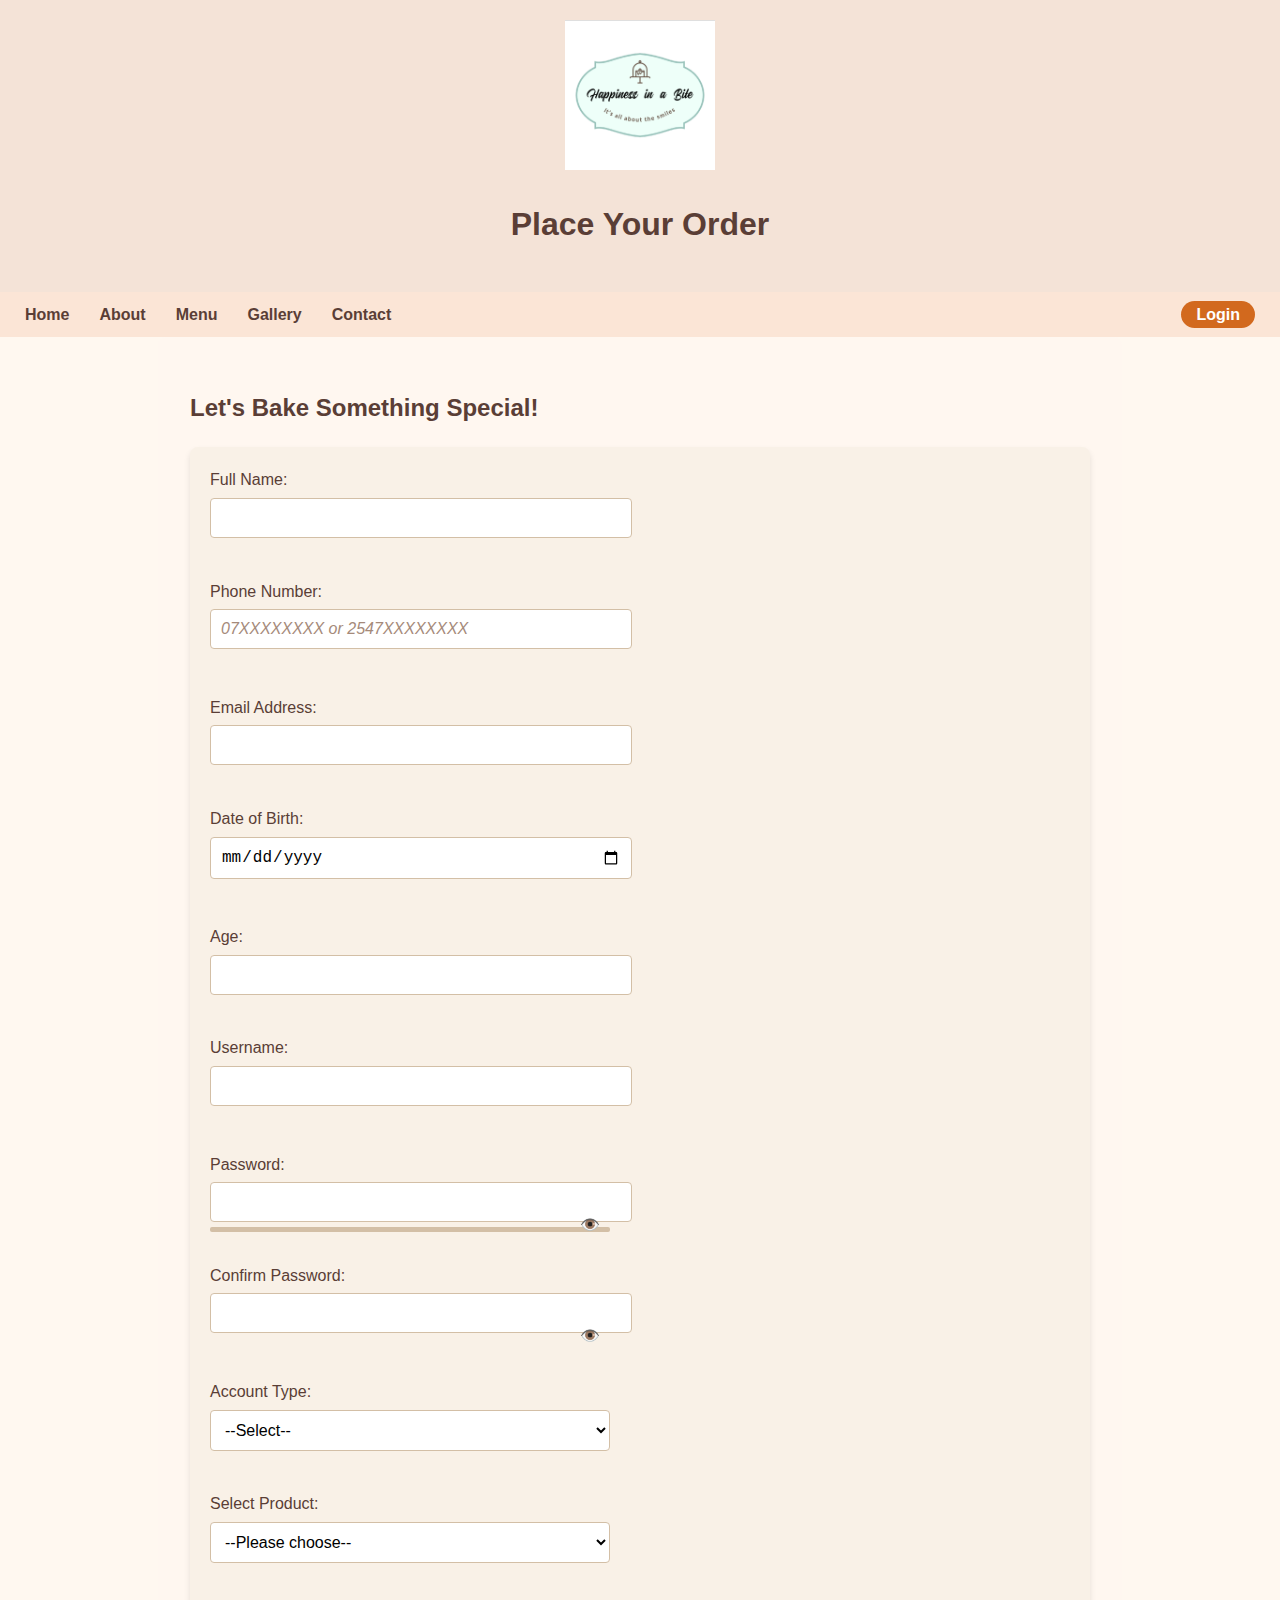
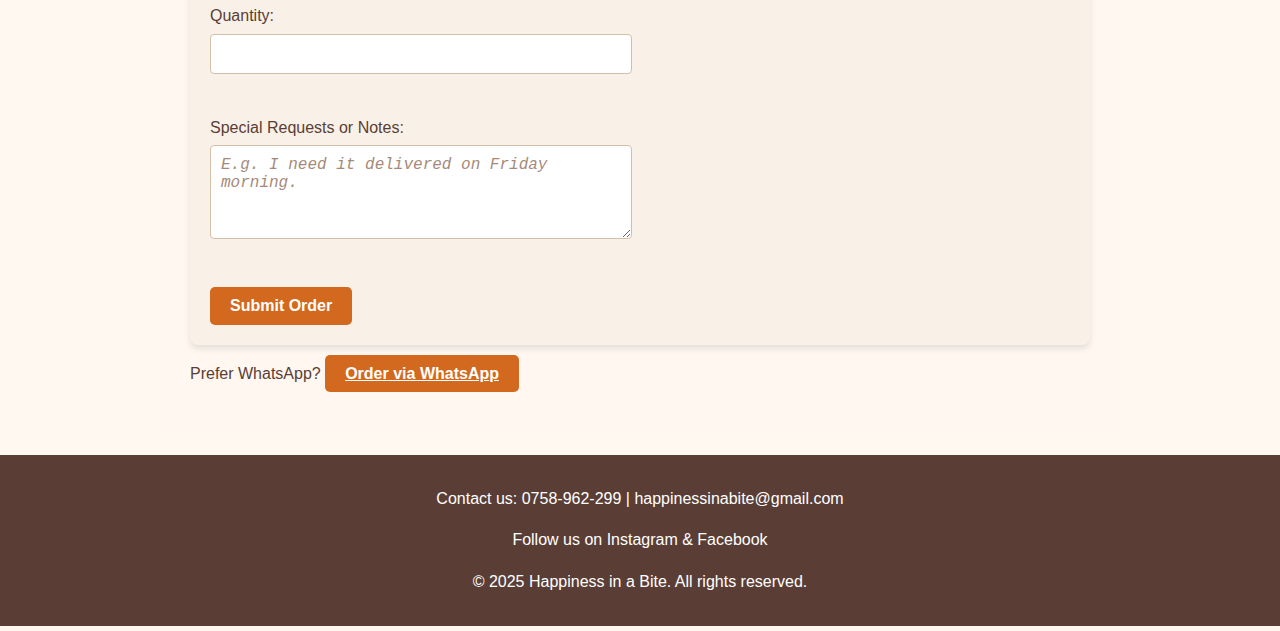
<file: order.html>
<!DOCTYPE html>
<html lang="en">
<head>
  <meta charset="UTF-8" />
  <title>Place Your Order - Happiness in a Bite</title>
  <link rel="stylesheet" href="style.css" />
  <meta name="viewport" content="width=device-width, initial-scale=1.0" />
</head>
<body>

<header>
  <img src="logo.jpg" alt="Happiness in a Bite Logo" class="logo" />
  <h1>Place Your Order</h1>
</header>

<nav>
  <a href="index.html">Home</a>
  <a href="about.html">About</a>
  <a href="menu.html">Menu</a>
  <a href="gallery.html">Gallery</a>
  <a href="contact.html">Contact</a>
  
  <!-- Authentication Section -->
  <div class="nav-auth">
    <!-- Show ONLY when user is logged OUT -->
    <div class="nav-login">
      <a href="login.html">Login</a>
    </div>
    
    <!-- Show ONLY when user is logged IN -->
    <div class="user-profile">
      <div class="profile-icon">👤</div>
      <div class="profile-dropdown">
        <a href="account.html">My Orders</a>
        <a href="settings.html">Account Settings</a>
        <a href="logout.html">Log Out</a>
      </div>
    </div>
  </div>
</nav>

<main class="section">
  <h2>Let's Bake Something Special!</h2>
  <form action="https://formspree.io/f/yourformid" method="POST" class="order-form" id="orderForm">
  
    <label for="name">Full Name:</label><br />
    <input type="text" id="name" name="name" required /><br /><br />

    <label for="phone">Phone Number:</label><br />
    <input type="tel" id="phone" name="phone" required placeholder="07XXXXXXXX or 2547XXXXXXXX" />
    <div id="phoneError" class="error"></div><br />

    <label for="email">Email Address:</label><br />
    <input type="email" id="email" name="email" required /><br /><br />

    <label for="dob">Date of Birth:</label><br />
    <input type="date" id="dob" name="dob" required />
    <div id="dobError" class="error"></div><br />

    <label for="age">Age:</label><br />
    <input type="number" id="age" name="age" min="18" required readonly /><br /><br />

    <label for="username">Username:</label><br />
    <input type="text" id="username" name="username" required />
    <div id="usernameError" class="error"></div><br />

    <label for="password">Password:</label>
    <div class="password-container">
      <input type="password" id="password" name="password" required />
      <span class="toggle-password" onclick="togglePassword('password')">👁️</span>
    </div>
    <div class="strength-meter">
      <div id="strength-meter-fill" class="strength-meter-fill"></div>
    </div>
    <div id="passwordError" class="error"></div><br />

    <label for="confirmPassword">Confirm Password:</label>
    <div class="password-container">
      <input type="password" id="confirmPassword" name="confirmPassword" required />
      <span class="toggle-password" onclick="togglePassword('confirmPassword')">👁️</span>
    </div>
    <div id="confirmPasswordError" class="error"></div><br />

    <label for="accountType">Account Type:</label><br />
    <select id="accountType" name="accountType" required>
      <option value="">--Select--</option>
      <option value="customer">Customer</option>
      <option value="wholesale">Wholesale Buyer</option>
      <option value="corporate">Corporate Client</option>
    </select><br /><br />

    <label for="product">Select Product:</label><br />
    <select id="product" name="product" required>
      <option value="">--Please choose--</option>
      <option value="Original Cinnamon rolls">Original Cinnamon rolls</option>
      <option value="Orange Muffins">Orange Muffins</option>
      <option value="Raspberry Muffins">Raspberry Muffins</option>
      <option value="Blueberry Muffins">Blueberry Muffins</option>
      <option value="Pineapple and Coconut Muffins">Pineapple and Coconut Muffins</option>
      <option value="Vanilla Muffins">Vanilla Muffins</option>
      <option value="Zesty Orange Muffins">Zesty Orange Muffins</option>
      <option value="White Chocolate Chip Muffins">White Chocolate Chip Muffins</option>
      <option value="Lemon and Lime Muffins">Lemon and Lime Muffins</option>
      <option value="Chocolate Cinnamon rolls">Chocolate Cinnamon rolls</option>
      <option value="Strawberry Lemonade">Strawberry Lemonade</option>
      <option value="Blueberry Lemonade">Blueberry Lemonade</option>
      <option value="Mango Lemonade">Mango Lemonade</option>
      <option value="Watermelon Lemonade">Watermelon Lemonade</option>
      <option value="Pineapple Lemonade">Pineapple Lemonade</option>
      <option value="Blueberry Lavender Lemonade">Blueberry Lavender Lemonade</option>
      <option value="Cucumber Lemonade">Cucumber Lemonade</option>
      <option value="Strawberry Rose Lemonade">Strawberry Rose Lemonade</option>
      <option value="Mint Lemonade">Mint Lemonade</option>
      <option value="Ginger Lemonade">Ginger Lemonade</option>
      <option value="Custom Order">Custom Order</option>
    </select><br /><br />

    <label for="quantity">Quantity:</label><br />
    <input type="number" id="quantity" name="quantity" min="1" required /><br /><br />

    <label for="message">Special Requests or Notes:</label><br />
    <textarea
      id="message"
      name="message"
      rows="4"
      placeholder="E.g. I need it delivered on Friday morning."
    ></textarea><br /><br />

    <button type="submit" class="cta-button">Submit Order</button>
  </form>

  <p>
    Prefer WhatsApp?
    <a
      href="https://wa.me/254758962299?text=Hi!%20I'd%20like%20to%20place%20an%20order%20from%20Happiness%20in%20a%20Bite"
      class="cta-button"
      >Order via WhatsApp</a
    >
  </p>
</main>

<footer>
  <p>Contact us: 0758-962-299 | happinessinabite@gmail.com</p>
  <p>Follow us on Instagram &amp; Facebook</p>
  <p>&copy; 2025 Happiness in a Bite. All rights reserved.</p>
</footer>

<script>
  const params = new URLSearchParams(window.location.search);
  const item = params.get('item');

  if (item) {
    const select = document.getElementById('product');
    for (let option of select.options) {
      if (option.value.toLowerCase() === item.toLowerCase()) {
        option.selected = true;
        break;
      }
    }
  }
</script>

</body>
</html>
</file>
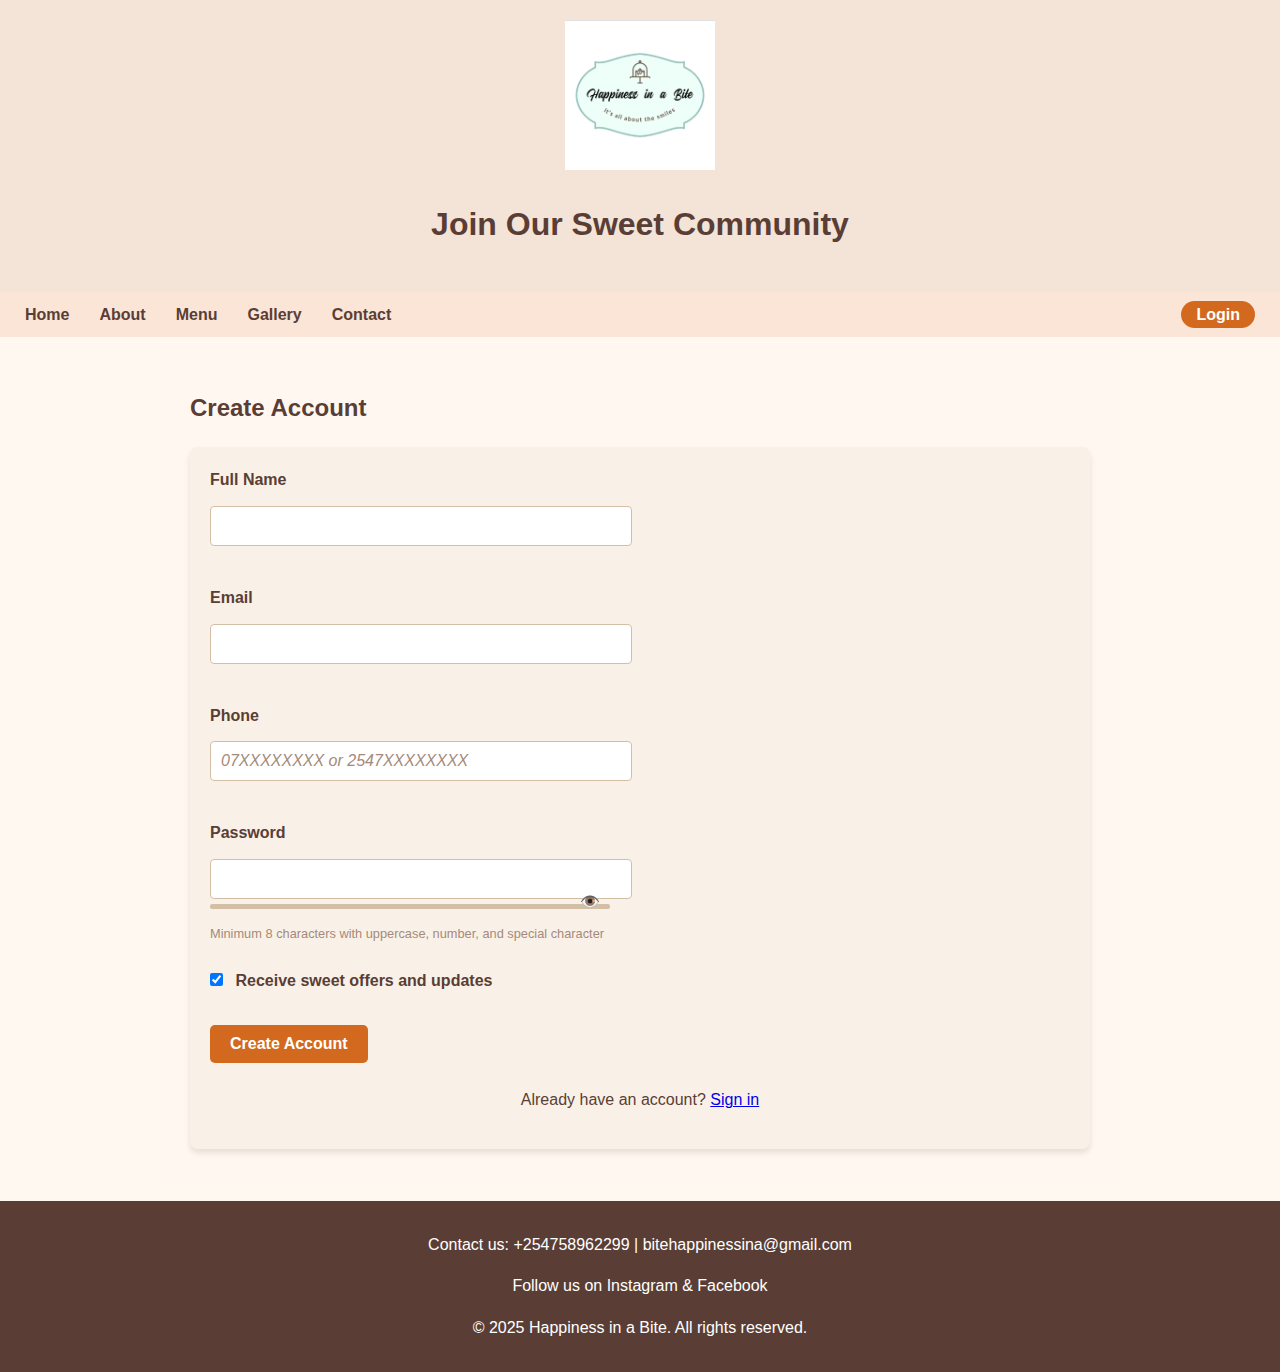
<file: register.html>
<!DOCTYPE html>
<html lang="en">
<head>
  <meta charset="UTF-8">
  <title>Register - Happiness in a Bite</title>
  <link rel="stylesheet" href="style.css">
</head>
<body>
  <header>
    <img src="logo.jpg" alt="Happiness in a Bite Logo" class="logo">
    <h1>Join Our Sweet Community</h1>
  </header>

  <nav>
  <a href="index.html">Home</a>
  <a href="about.html">About</a>
  <a href="menu.html">Menu</a>
  <a href="gallery.html">Gallery</a>
  <a href="contact.html">Contact</a>
  
  <!-- Authentication Section -->
  <div class="nav-auth">
    <!-- Show ONLY when user is logged OUT -->
    <div class="nav-login">
      <a href="login.html">Login</a>
    </div>
    
    <!-- Show ONLY when user is logged IN -->
    <div class="user-profile">
      <div class="profile-icon">👤</div>
      <div class="profile-dropdown">
        <a href="account.html">My Orders</a>
        <a href="settings.html">Account Settings</a>
        <a href="logout.html">Log Out</a>
      </div>
    </div>
  </div>
</nav>

  <main class="section">
    <div class="form-container">
      <h2>Create Account</h2>
      
      <form id="registerForm">
        <div class="form-group">
          <label for="reg-name">Full Name</label>
          <input type="text" id="reg-name" name="name" required>
        </div>
        
        <div class="form-group">
          <label for="reg-email">Email</label>
          <input type="email" id="reg-email" name="email" required>
        </div>
        
        <div class="form-group">
          <label for="reg-phone">Phone</label>
          <input type="tel" id="reg-phone" name="phone" placeholder="07XXXXXXXX or 2547XXXXXXXX" required>
        </div>
        
        <div class="form-group">
          <label for="reg-password">Password</label>
          <div class="password-container">
            <input type="password" id="reg-password" name="password" required>
            <span class="toggle-password" onclick="togglePassword('reg-password')">👁️</span>
          </div>
          <div class="strength-meter">
            <div class="strength-meter-fill"></div>
          </div>
          <p class="hint">Minimum 8 characters with uppercase, number, and special character</p>
        </div>
        
        <div class="form-group">
          <label>
            <input type="checkbox" name="newsletter" checked> 
            Receive sweet offers and updates
          </label>
        </div>
        
        <button type="submit" class="cta-button">Create Account</button>
        
        <p class="login-link">Already have an account? <a href="login.html">Sign in</a></p>
        <!-- Add this right before the closing </form> tag -->
<div id="registrationFeedback" class="feedback-message" style="display: none;"></div>

<script>
document.getElementById('registerForm').addEventListener('submit', function(e) {
  e.preventDefault();
  
  // Get form values
  const formData = {
    name: document.getElementById('reg-name').value,
    email: document.getElementById('reg-email').value,
    password: document.getElementById('reg-password').value
  };

  // Simulate registration (replace with actual API call)
  setTimeout(() => {
    // Show success message
    const feedbackEl = document.getElementById('registrationFeedback');
    feedbackEl.textContent = 'Registration successful! Redirecting...';
    feedbackEl.style.display = 'block';
    feedbackEl.className = 'feedback-message success';
    
    // Store registration in localStorage
    localStorage.setItem('currentUser', JSON.stringify(formData));
    localStorage.setItem('isLoggedIn', 'true');
    
    // Redirect after 2 seconds
    setTimeout(() => {
      window.location.href = 'index.html';
    }, 2000);
    
  }, 1000); // Simulate network delay
});
</script>
      </form>
    </div>
  </main>

  <footer>
    <p>Contact us: +254758962299 | bitehappinessina@gmail.com</p>
    <p>Follow us on Instagram &amp; Facebook</p>
    <p>&copy; 2025 Happiness in a Bite. All rights reserved.</p>
  </footer>

  <script>
  </script>
</body>
</html>
</file>
<file: style.css>
/* ===== BASE STYLES ===== */
body {
    font-family: 'Segoe UI', sans-serif;
    background-color: #fff8f0;
    color: #5a3e36;
    margin: 0;
    padding: 0;
    line-height: 1.6;
}

header {
    background-color: #f4e3d7;
    padding: 20px;
    text-align: center;
}

.logo {
    width: 150px;
    height: auto;
}

nav {
    background-color: #fbe5d6;
    padding: 10px;
    display: flex;
    flex-wrap: wrap;
    justify-content: center;
}

nav a {
    color: #5a3e36;
    text-decoration: none;
    margin: 0 15px;
    font-weight: bold;
}

nav a:hover,
nav a:focus {
    color: #d2691e;
    outline: 2px solid #d2691e;
    outline-offset: 2px;
}

main {
    padding: 20px;
    max-width: 900px;
    margin: 0 auto;
}

.section {
    background-color: #fff7f0;
    padding: 2rem;
    border-radius: 8px;
    margin-bottom: 20px;
}

form {
    background: #f9f1e7;
    padding: 20px;
    border-radius: 8px;
    box-shadow: 0 4px 6px rgba(0,0,0,0.1);
}

input, 
select, 
textarea,
form input[type="text"],
form input[type="email"],
form textarea {
    width: 100%;
    max-width: 400px;
    padding: 10px;
    margin: 5px 0 15px;
    border: 1px solid #d3bfa6;
    border-radius: 4px;
    font-size: 1rem;
    background-color: #fff;
    transition: border-color 0.3s;
}

input:focus, 
select:focus, 
textarea:focus {
    border-color: #d2691e;
    outline: none;
}

::placeholder {
    color: #a58a7a;
    font-style: italic;
    opacity: 1;
}

.cta-button, 
form input[type="submit"],
.menu-item button {
    background-color: #d2691e;
    color: white;
    padding: 10px 20px;
    border: none;
    cursor: pointer;
    border-radius: 5px;
    font-weight: bold;
    font-size: 1rem;
    transition: background-color 0.3s;
}

.cta-button:hover,
.cta-button:focus,
form input[type="submit"]:hover,
form input[type="submit"]:focus,
.menu-item button:hover,
.menu-item button:focus {
    background-color: #b85c1c;
    outline: 2px solid #b85c1c;
    outline-offset: 2px;
}

.error {
    color: #d16b86;
    font-size: 0.9em;
    margin-top: -10px;
    margin-bottom: 15px;
}

.valid {
    border-color: #5a8f5a !important;
}

.invalid {
    border-color: #d16b86 !important;
}

.password-container {
    position: relative;
    max-width: 400px;
}

.toggle-password {
    position: absolute;
    right: 10px;
    top: 35px;
    cursor: pointer;
    color: #a58a7a;
    user-select: none;
}

.strength-meter {
    height: 5px;
    margin: -10px 0 15px;
    background: #d3bfa6;
    width: 100%;
    max-width: 400px;
    border-radius: 2px;
    overflow: hidden;
}

.strength-meter-fill {
    height: 100%;
    width: 0%;
    transition: width 0.3s, background-color 0.3s;
}

.gallery-section {
    padding: 2rem;
    background-color: #fff7f0;
    font-family: Arial, sans-serif;
    text-align: center;
}

.gallery-grid {
    display: grid;
    grid-template-columns: repeat(auto-fit, minmax(200px, 1fr));
    gap: 1rem;
    margin-top: 1.5rem;
}

.gallery-img {
    width: 100%;
    height: 200px;
    object-fit: cover;
    border-radius: 10px;
    box-shadow: 0 4px 6px rgba(0,0,0,0.1);
    transition: transform 0.3s ease;
    cursor: pointer;
}

.gallery-img:hover,
.gallery-img:focus {
    transform: scale(1.05);
    outline: none;
}

.lightbox {
    display: none;
    position: fixed;
    z-index: 9999;
    top: 0;
    left: 0;
    width: 100%;
    height: 100%;
    background-color: rgba(0, 0, 0, 0.85);
    justify-content: center;
    align-items: center;
}

.lightbox img {
    max-width: 90%;
    max-height: 90%;
    border-radius: 10px;
}

.lightbox.active {
    display: flex;
}

.menu-grid {
    display: grid;
    grid-template-columns: repeat(auto-fit, minmax(250px, 1fr));
    gap: 2rem;
    margin-top: 1.5rem;
}

.menu-item {
    display: flex;
    flex-direction: column;
    align-items: center;
    background-color: #f9f1e7;
    padding: 1rem;
    border-radius: 10px;
    box-shadow: 0 4px 6px rgba(0,0,0,0.1);
    transition: transform 0.3s ease;
    text-align: center;
}

.menu-item:hover,
.menu-item:focus-within {
    transform: scale(1.02);
    outline: none;
}

.menu-item img {
    width: 100%;
    height: 200px;
    object-fit: cover;
    border-radius: 10px;
    transition: transform 0.3s ease;
    cursor: pointer;
}

.menu-item img:hover,
.menu-item img:focus {
    transform: scale(1.05);
    outline: none;
}

.menu-item h2 {
    margin-top: 0.5rem;
    font-weight: bold;
    color: #5a3e36;
}

.menu-item .price {
    font-weight: bold;
    color: #d2691e;
}

footer {
    background: #5a3e36;
    color: white;
    text-align: center;
    padding: 15px;
    margin-top: 20px;
}

@media (max-width: 600px) {
    nav a {
        margin: 5px;
        font-size: 14px;
    }
    
    input, 
    select, 
    textarea,
    .password-container,
    .strength-meter,
    form input[type="text"],
    form input[type="email"],
    form textarea {
        max-width: 100%;
    }
    
    .section {
        padding: 1rem;
    }
    
    .banner,
    .gallery-img {
        max-width: 100%;
    }
}

.login-container {
  max-width: 450px;
  margin: 0 auto;
  padding: 2rem;
  background: #f9f1e7;
  border-radius: 10px;
  box-shadow: 0 4px 12px rgba(0,0,0,0.1);
}

.login-container h2 {
  text-align: center;
  color: #d2691e;
  margin-bottom: 1.5rem;
}

.form-group {
  margin-bottom: 1.5rem;
}

.form-group label {
  display: block;
  margin-bottom: 0.5rem;
  font-weight: 600;
  color: #5a3e36;
}

.form-options {
  display: flex;
  justify-content: space-between;
  align-items: center;
  margin: 1.5rem 0;
}

.form-options label {
  display: flex;
  align-items: center;
  gap: 0.5rem;
  color: #5a3e36;
}

.text-link {
  color: #d2691e;
  text-decoration: none;
  transition: color 0.2s;
}

.text-link:hover {
  color: #b85c1c;
  text-decoration: underline;
}

.login-footer {
  text-align: center;
  margin-top: 2rem;
  padding-top: 1.5rem;
  border-top: 1px solid #d3bfa6;
  color: #5a3e36;
}

.nav-login {
  margin-left: auto; 
}

.nav-login a {
  background-color: #d2691e;
  color: white !important;
  padding: 5px 15px;
  border-radius: 20px;
}

.nav-login a:hover {
  background-color: #b85c1c;
}

/* Profile dropdown */
.user-profile {
  margin-left: auto;
  position: relative;
}

.profile-icon {
  width: 32px;
  height: 32px;
  border-radius: 50%;
  background-color: #d2691e;
  color: white;
  display: flex;
  align-items: center;
  justify-content: center;
  cursor: pointer;
}

.profile-dropdown {
  display: none;
  position: absolute;
  right: 0;
  top: 100%;
  background: #f9f1e7;
  padding: 15px;
  border-radius: 8px;
  box-shadow: 0 4px 12px rgba(0,0,0,0.1);
  width: 200px;
  z-index: 100;
}

.user-profile:hover .profile-dropdown {
  display: block;
}

.profile-dropdown a {
  display: block;
  padding: 8px 0;
  color: #5a3e36;
  text-decoration: none;
}

.profile-dropdown a:hover {
  color: #d2691e;
}

/* Add to your existing nav styles */
.nav-auth {
  margin-left: auto;
  display: flex;
  align-items: center;
}

/* Hide profile dropdown by default */
.user-profile {
  display: none;
}

/* Hide login link when logged in */
.logged-in .nav-login {
  display: none;
}

/* Show profile when logged in */
.logged-in .user-profile {
  display: block;
}

/* Remember me checkbox */
input[type="checkbox"] {
  width: auto;
  margin-right: 8px;
}

.hint {
  font-size: 0.8rem;
  color: #a58a7a;
  margin-top: 5px;
}

.login-link {
  text-align: center;
  margin-top: 1.5rem;
}

/* Social Login Styles */
.social-login {
  margin: 1.5rem 0;
  text-align: center;
}

.divider {
  display: flex;
  align-items: center;
  color: #a58a7a;
  margin: 1rem 0;
}

.divider::before,
.divider::after {
  content: "";
  flex: 1;
  border-bottom: 1px solid #d3bfa6;
}

.divider span {
  padding: 0 10px;
}

.social-buttons {
  display: flex;
  gap: 10px;
  justify-content: center;
  margin-top: 1rem;
}

.social-btn {
  padding: 10px 15px;
  border: 1px solid #d3bfa6;
  border-radius: 5px;
  background: white;
  display: flex;
  align-items: center;
  gap: 8px;
  cursor: pointer;
  transition: all 0.3s;
}

.social-btn:hover {
  background: #f9f1e7;
}

.social-btn img {
  width: 18px;
  height: 18px;
}

/* Add to style.css */
.feedback-message {
  padding: 15px;
  margin: 15px 0;
  border-radius: 5px;
  display: none;
}

.feedback-message.success {
  background-color: #d4edda;
  color: #155724;
  border: 1px solid #c3e6cb;
}

.feedback-message.error {
  background-color: #f8d7da;
  color: #721c24;
  border: 1px solid #f5c6cb;
}

/* Loading state */
button[disabled] {
  opacity: 0.7;
  cursor: not-allowed;
}
</file>
